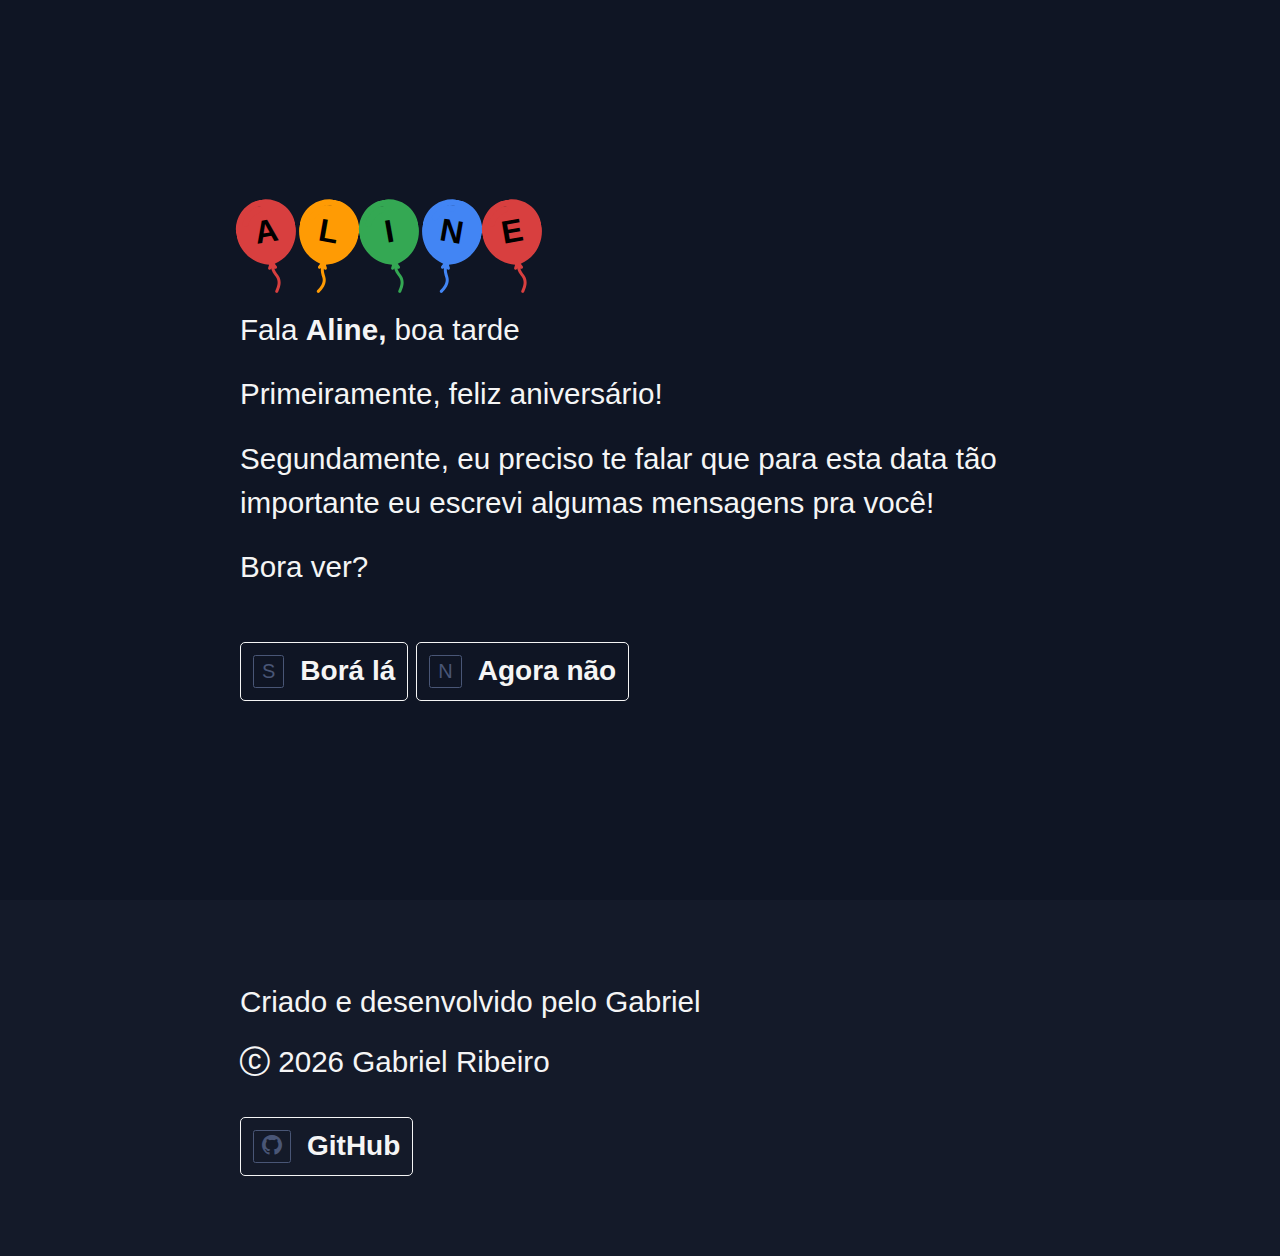
<file: aline/index.html>
<!DOCTYPE html> <html lang='pt-BR'> <head> <meta charset='UTF-8'> <meta http-equiv='X-UA-Compatible' content='IE=edge'> <meta name='viewport' content='width=device-width, initial-scale=1.0'> <meta property='og:title' content='Feliz Aniversário Aline'> <meta property='og:url' content='https://gabriersdev.github.io/birthday-message/aline/'> <meta property='og:description' content='Opa pessoinha, para esta data tão importante eu escrevi algumas mensagens pra você XD XD. Bora vê?'> <meta property='og:image' content='https://gabriersdev.github.io/birthday-message/assets/images/banner-externo.png'> <meta property='og:image:secure_url' content='https://gabriersdev.github.io/birthday-message/assets/images/banner-externo.png'> <meta property='og:image:type' content='image/png'> <meta property='og:image:width' content='400'> <meta property='og:image:height' content='300'> <meta http-equiv='Content-Security-Policy' content="default-src 'self' 'unsafe-inline'; style-src 'self' 'unsafe-inline' https://cdn.jsdelivr.net/ https://fonts.googleapis.com/; img-src *; font-src 'self' https://fonts.gstatic.com https://cdn.jsdelivr.net/; script-src 'self' 'unsafe-inline' https://cdn.jsdelivr.net/ https://code.jquery.com/ https://cdnjs.cloudflare.com/; style-src-elem 'self' 'unsafe-inline' https://cdn.jsdelivr.net/ https://fonts.googleapis.com/"><link rel='stylesheet' href='https://cdn.jsdelivr.net/npm/bootstrap-icons@1.10.3/font/bootstrap-icons.css'> <link rel='shortcut icon' href='../assets/images/favicon.svg' type='image/x-icon'> <title>Mensagem de Aniversário</title> <link rel='stylesheet' href='../assets/css/style.css'> </head> <body> <main class='principal'> </main> <footer class='rodape'> </footer> <noscript> <div class='box-no-script'> <div class='texto-pagina-centralizado-alt'> <h2 class='titulo-texto-pagina-centralizado'>Este site não funciona com o <span class='destaque-pagina-centralizado'>Javascript desabilitado</span></h2><br> <p class='label-texto-pagina-centralizado'>Muitos dos recursos usados funcionam através do Javascript e sem ele a navegabilidade e o próprio funcionamento do site são comprometidos.</p> <p class='label-texto-pagina-centralizado'>Portanto, habilite o Javascript e navegue pelo site</p><br> <button data-recarrega-pagina class='btn-principal-no-script' id='btn-redirecionar-inicio' name='btn-redirecionar-inicio'>Recarregar</button> </div> </div> </noscript><script type='module'> import { retornarIDPessoa, alterarIDPaginaApoio } from '../assets/js/util.js';alterarIDPaginaApoio(retornarIDPessoa('Aline'))</script> <script src='../assets/js/frameworks/moment.js'></script> <script src='../assets/js/frameworks/sweet-alert.js'></script><script type='module' src='../assets/js/app.js'></script></body> </html>
</file>
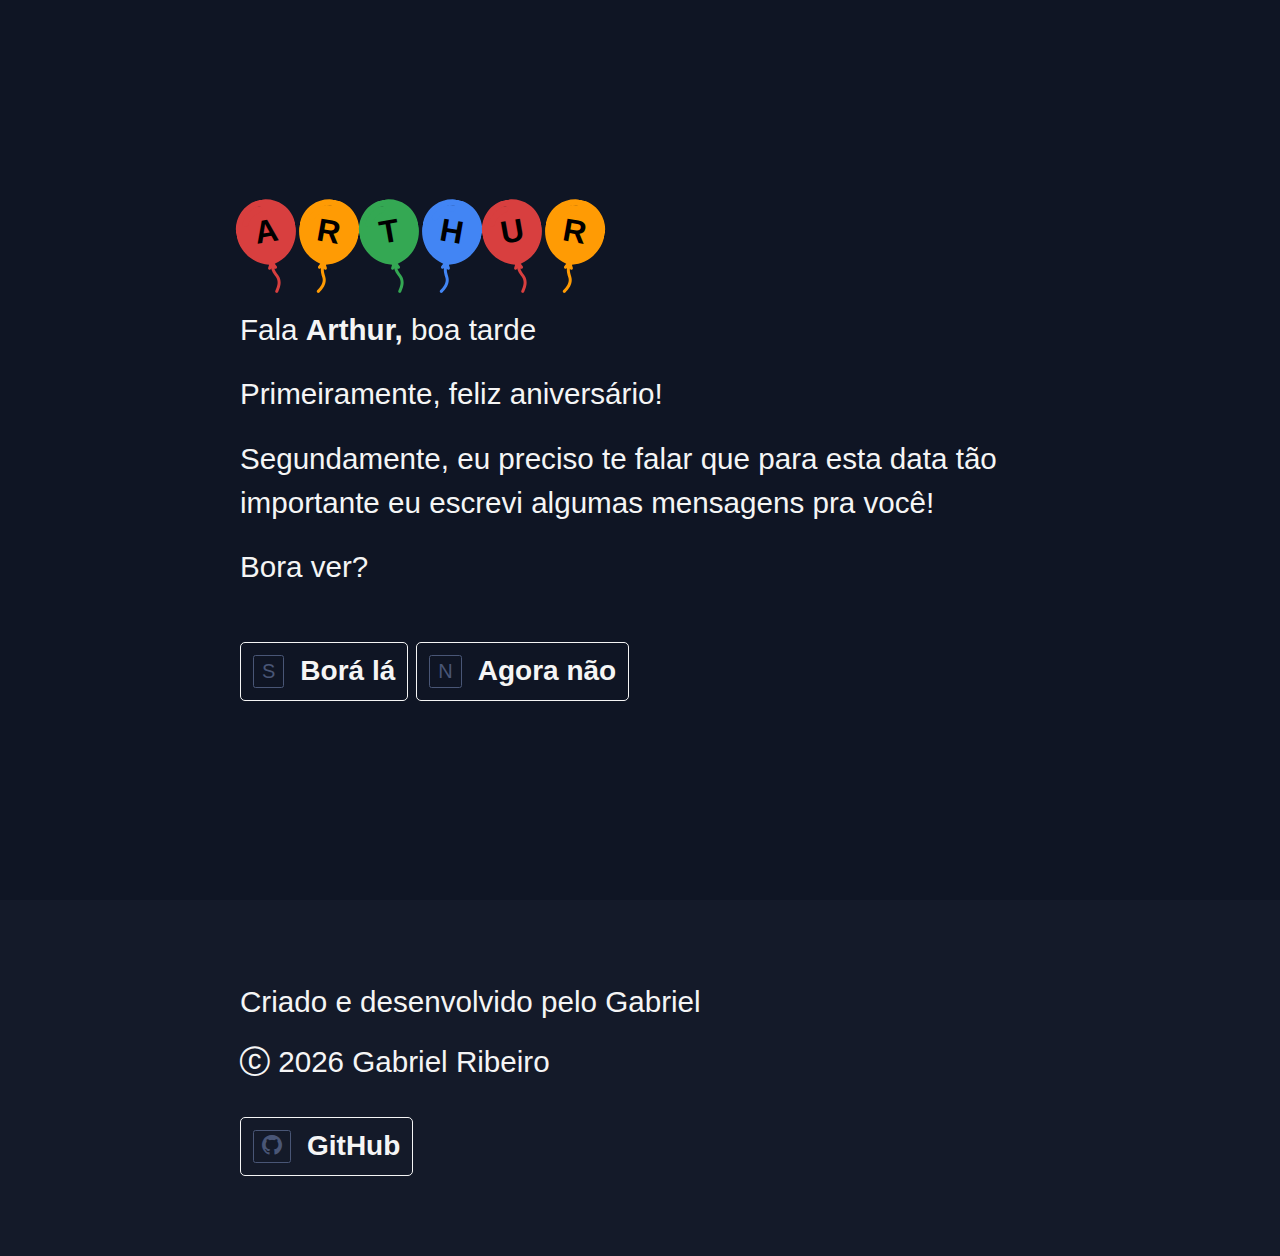
<file: arthur/index.html>
<!DOCTYPE html> <html lang='pt-BR'> <head> <meta charset='UTF-8'> <meta http-equiv='X-UA-Compatible' content='IE=edge'> <meta name='viewport' content='width=device-width, initial-scale=1.0'> <meta property='og:title' content='Feliz Aniversário Arthur'> <meta property='og:url' content='https://gabriersdev.github.io/birthday-message/arthur/'> <meta property='og:description' content='Opa pessoinha, para esta data tão importante eu escrevi algumas mensagens pra você XD XD. Bora vê?'> <meta property='og:image' content='https://gabriersdev.github.io/birthday-message/assets/images/banner-externo.png'> <meta property='og:image:secure_url' content='https://gabriersdev.github.io/birthday-message/assets/images/banner-externo.png'> <meta property='og:image:type' content='image/png'> <meta property='og:image:width' content='400'> <meta property='og:image:height' content='300'> <meta http-equiv='Content-Security-Policy' content="default-src 'self' 'unsafe-inline'; style-src 'self' 'unsafe-inline' https://cdn.jsdelivr.net/ https://fonts.googleapis.com/; img-src *; font-src 'self' https://fonts.gstatic.com https://cdn.jsdelivr.net/; script-src 'self' 'unsafe-inline' https://cdn.jsdelivr.net/ https://code.jquery.com/ https://cdnjs.cloudflare.com/; style-src-elem 'self' 'unsafe-inline' https://cdn.jsdelivr.net/ https://fonts.googleapis.com/"><link rel='stylesheet' href='https://cdn.jsdelivr.net/npm/bootstrap-icons@1.10.3/font/bootstrap-icons.css'> <link rel='shortcut icon' href='../assets/images/favicon.svg' type='image/x-icon'> <title>Mensagem de Aniversário</title> <link rel='stylesheet' href='../assets/css/style.css'> </head> <body> <main class='principal'> </main> <footer class='rodape'> </footer> <noscript> <div class='box-no-script'> <div class='texto-pagina-centralizado-alt'> <h2 class='titulo-texto-pagina-centralizado'>Este site não funciona com o <span class='destaque-pagina-centralizado'>Javascript desabilitado</span></h2><br> <p class='label-texto-pagina-centralizado'>Muitos dos recursos usados funcionam através do Javascript e sem ele a navegabilidade e o próprio funcionamento do site são comprometidos.</p> <p class='label-texto-pagina-centralizado'>Portanto, habilite o Javascript e navegue pelo site</p><br> <button data-recarrega-pagina class='btn-principal-no-script' id='btn-redirecionar-inicio' name='btn-redirecionar-inicio'>Recarregar</button> </div> </div> </noscript><script type='module'> import { retornarIDPessoa, alterarIDPaginaApoio } from '../assets/js/util.js';alterarIDPaginaApoio(retornarIDPessoa('Arthur'))</script> <script src='../assets/js/frameworks/moment.js'></script> <script src='../assets/js/frameworks/sweet-alert.js'></script><script type='module' src='../assets/js/app.js'></script></body> </html>
</file>
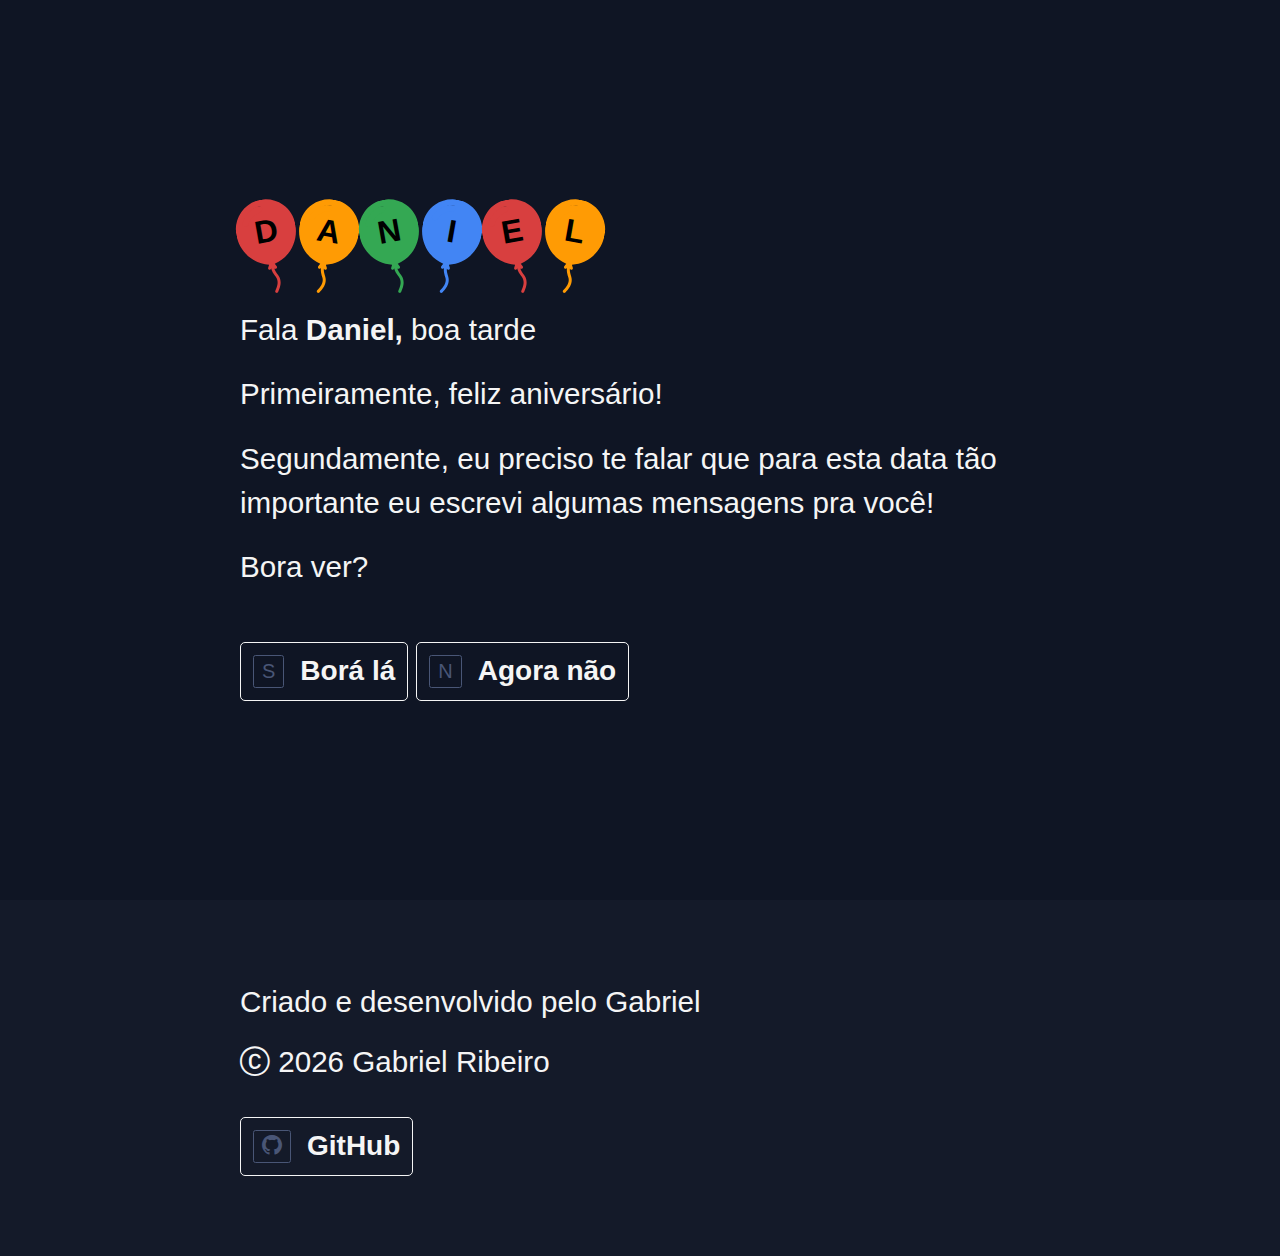
<file: daniel/index.html>
<!DOCTYPE html> <html lang='pt-BR'> <head> <meta charset='UTF-8'> <meta http-equiv='X-UA-Compatible' content='IE=edge'> <meta name='viewport' content='width=device-width, initial-scale=1.0'> <meta property='og:title' content='Feliz Aniversário Daniel'> <meta property='og:url' content='https://gabriersdev.github.io/birthday-message/daniel/'> <meta property='og:description' content='Opa pessoinha, para esta data tão importante eu escrevi algumas mensagens pra você XD XD. Bora vê?'> <meta property='og:image' content='https://gabriersdev.github.io/birthday-message/assets/images/banner-externo.png'> <meta property='og:image:secure_url' content='https://gabriersdev.github.io/birthday-message/assets/images/banner-externo.png'> <meta property='og:image:type' content='image/png'> <meta property='og:image:width' content='400'> <meta property='og:image:height' content='300'> <meta http-equiv='Content-Security-Policy' content="default-src 'self' 'unsafe-inline'; style-src 'self' 'unsafe-inline' https://cdn.jsdelivr.net/ https://fonts.googleapis.com/; img-src *; font-src 'self' https://fonts.gstatic.com https://cdn.jsdelivr.net/; script-src 'self' 'unsafe-inline' https://cdn.jsdelivr.net/ https://code.jquery.com/ https://cdnjs.cloudflare.com/; style-src-elem 'self' 'unsafe-inline' https://cdn.jsdelivr.net/ https://fonts.googleapis.com/"><link rel='stylesheet' href='https://cdn.jsdelivr.net/npm/bootstrap-icons@1.10.3/font/bootstrap-icons.css'> <link rel='shortcut icon' href='../assets/images/favicon.svg' type='image/x-icon'> <title>Mensagem de Aniversário</title> <link rel='stylesheet' href='../assets/css/style.css'> </head> <body> <main class='principal'> </main> <footer class='rodape'> </footer> <noscript> <div class='box-no-script'> <div class='texto-pagina-centralizado-alt'> <h2 class='titulo-texto-pagina-centralizado'>Este site não funciona com o <span class='destaque-pagina-centralizado'>Javascript desabilitado</span></h2><br> <p class='label-texto-pagina-centralizado'>Muitos dos recursos usados funcionam através do Javascript e sem ele a navegabilidade e o próprio funcionamento do site são comprometidos.</p> <p class='label-texto-pagina-centralizado'>Portanto, habilite o Javascript e navegue pelo site</p><br> <button data-recarrega-pagina class='btn-principal-no-script' id='btn-redirecionar-inicio' name='btn-redirecionar-inicio'>Recarregar</button> </div> </div> </noscript><script type='module'> import { retornarIDPessoa, alterarIDPaginaApoio } from '../assets/js/util.js';alterarIDPaginaApoio(retornarIDPessoa('Daniel'))</script> <script src='../assets/js/frameworks/moment.js'></script> <script src='../assets/js/frameworks/sweet-alert.js'></script><script type='module' src='../assets/js/app.js'></script></body> </html>
</file>
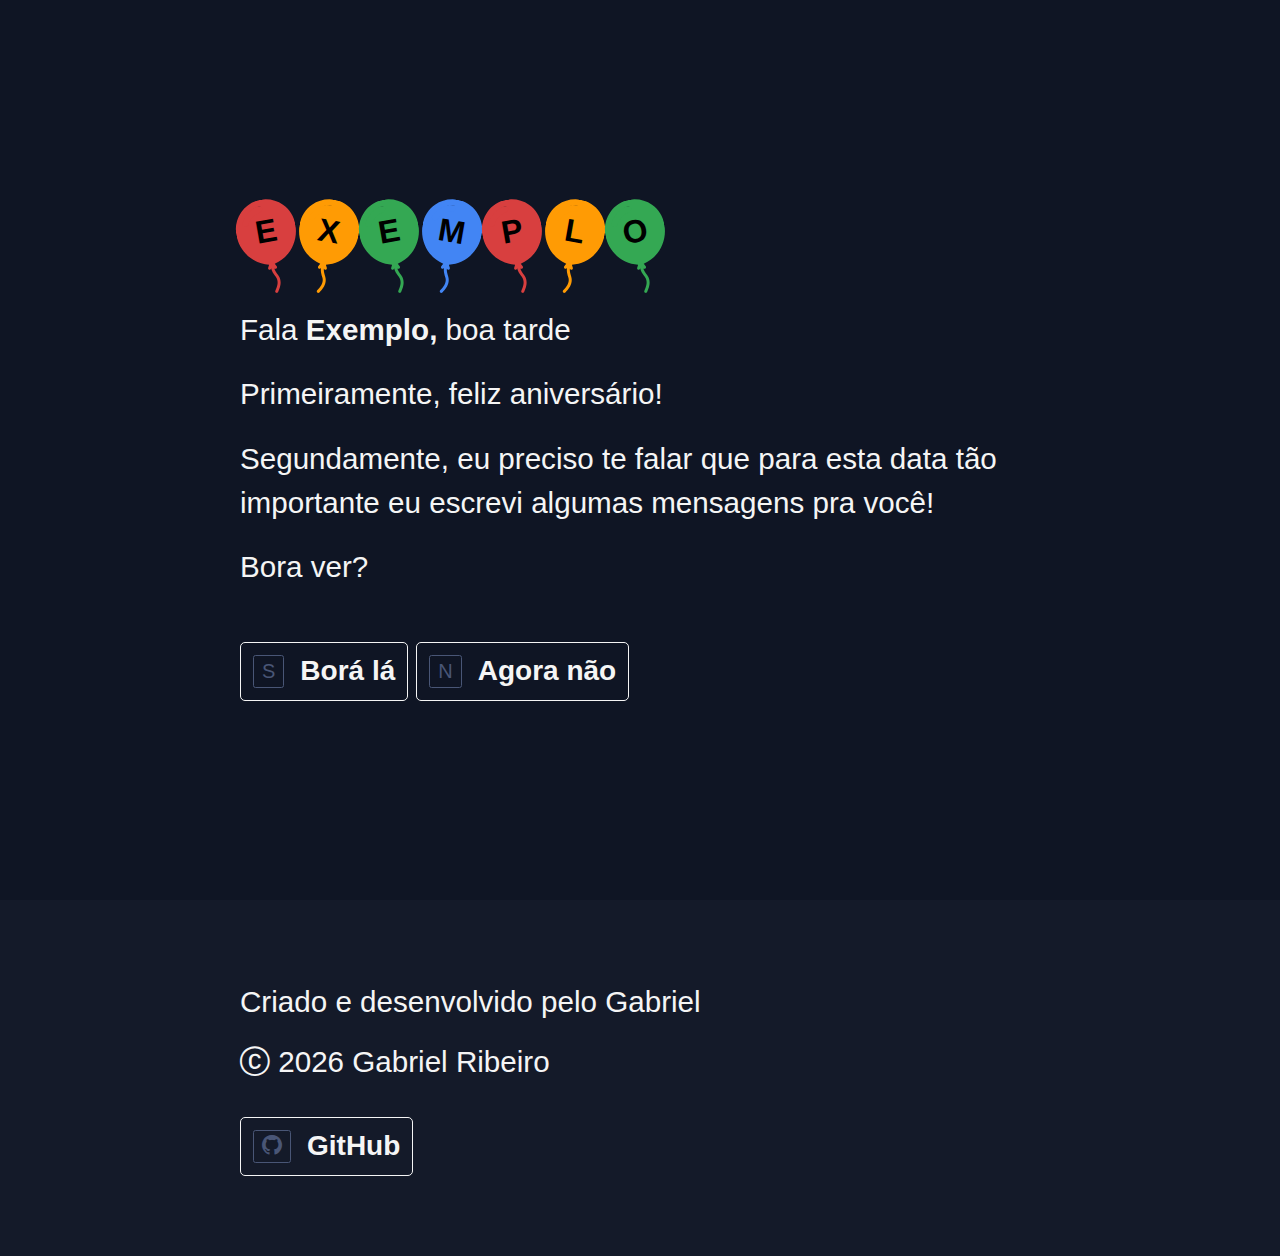
<file: exemplo/index.html>
<!DOCTYPE html>
<html lang="pt-BR">
<head>
  <meta charset="UTF-8">
  <meta http-equiv="X-UA-Compatible" content="IE=edge">
  <meta name="viewport" content="width=device-width, initial-scale=1.0">

  <meta property="og:title" content="Mensagem de Aniversário">
  <meta property="og:url" content="https://gabriersdev.github.io/birthday-message/exemplo/">
  <meta property="og:description" content="Opa pessoinha, para esta data tão importante eu escrevi algumas mensagens pra você XD XD. Bora vê?">
  <meta property="og:image" content="https://gabriersdev.github.io/birthday-message/assets/images/banner-externo.png">
  <meta property="og:image:secure_url" content="https://gabriersdev.github.io/birthday-message/assets/images/banner-externo.png"> 
  <meta property="og:image:type" content="image/png"> 
  <meta property="og:image:width" content="800"> 
  <meta property="og:image:height" content="600">

  <meta http-equiv="Content-Security-Policy" 
    content="default-src 'self' 'unsafe-inline'; 
    style-src 'self' 'unsafe-inline' https://fonts.gstatic.com https://cdn.jsdelivr.net/ https://fonts.googleapis.com/; 
    img-src *; font-src 'self' https://fonts.gstatic.com https://cdn.jsdelivr.net/; 
    script-src 'self' 'unsafe-inline' https://cdn.jsdelivr.net/ https://code.jquery.com/ https://cdnjs.cloudflare.com/; 
    style-src-elem 'self' 'unsafe-inline' https://cdn.jsdelivr.net/ https://fonts.googleapis.com/">  

  <link rel="stylesheet" href="https://cdn.jsdelivr.net/npm/bootstrap-icons@1.10.3/font/bootstrap-icons.css">
  <link rel="shortcut icon" href="../assets/images/favicon.svg" type="image/x-icon">

  <title>Mensagem de Aniversário</title>
  <link rel="stylesheet" href="../assets/css/style.css">
</head>
<body>

  <main class="principal">
  </main>

  <footer class="rodape">
  </footer>

  <noscript>
    <div class="box-no-script">         
      <div class="texto-pagina-centralizado-alt">
        <h2 class="titulo-texto-pagina-centralizado">Este site não funciona com o 
          <span class="destaque-pagina-centralizado">Javascript desabilitado</span></h2><br>
          
        <p class="label-texto-pagina-centralizado">Muitos dos recursos usados funcionam através do Javascript e sem ele a navegabilidade e o próprio funcionamento do site são comprometidos.</p>
          
        <p class="label-texto-pagina-centralizado">Portanto, habilite o Javascript e navegue pelo site</p><br>
        <button data-recarrega-pagina class="btn-principal-no-script" id="btn-redirecionar-inicio" name="btn-redirecionar-inicio">Recarregar</button>
      </div>
    </div>
  </noscript>

  <script type="module">
    import { retornarIDPessoa, alterarIDPaginaApoio } from '../assets/js/util.js';
    alterarIDPaginaApoio(retornarIDPessoa('Exemplo'));
  </script>

  <script src="../assets/js/frameworks/moment.js"></script>
  <script src="../assets/js/frameworks/sweet-alert.js"></script>
  <script type="module"  src="../assets/js/app.js"></script>
</body>
</html>
</file>
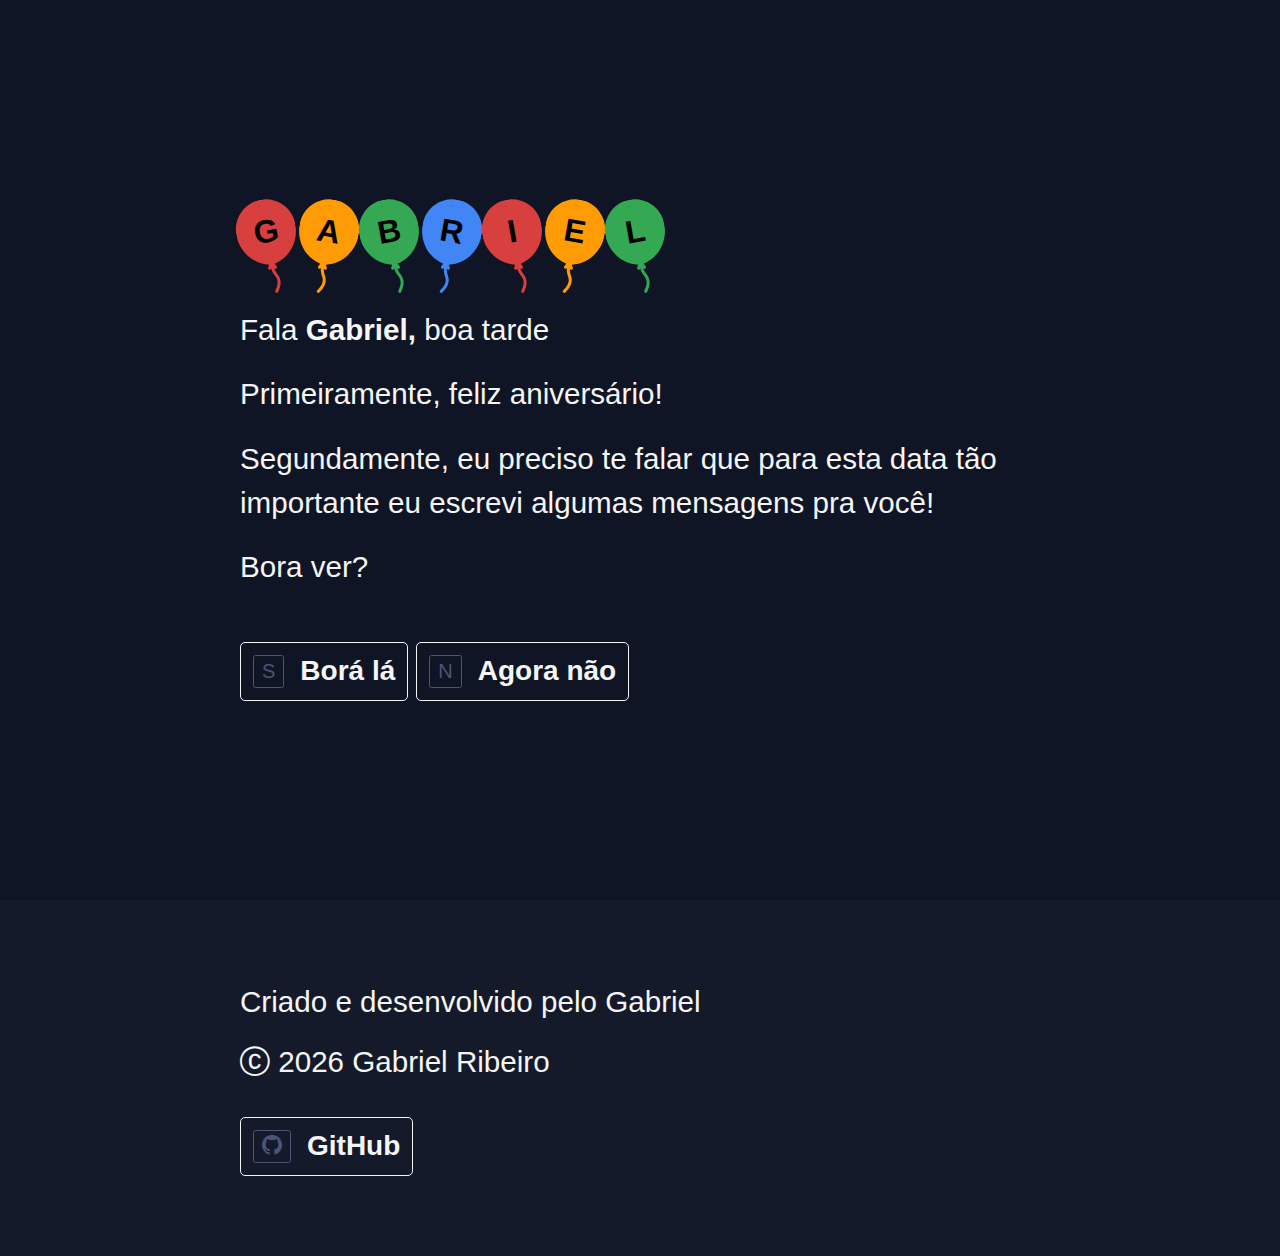
<file: gabriel/index.html>
<!DOCTYPE html> <html lang='pt-BR'> <head> <meta charset='UTF-8'> <meta http-equiv='X-UA-Compatible' content='IE=edge'> <meta name='viewport' content='width=device-width, initial-scale=1.0'> <meta property='og:title' content='Feliz Aniversário Gabriel'> <meta property='og:url' content='https://gabriersdev.github.io/birthday-message/gabriel/'> <meta property='og:description' content='Opa pessoinha, para esta data tão importante eu escrevi algumas mensagens pra você XD XD. Bora vê?'> <meta property='og:image' content='https://gabriersdev.github.io/birthday-message/assets/images/banner-externo.png'> <meta property='og:image:secure_url' content='https://gabriersdev.github.io/birthday-message/assets/images/banner-externo.png'> <meta property='og:image:type' content='image/png'> <meta property='og:image:width' content='400'> <meta property='og:image:height' content='300'> <meta http-equiv='Content-Security-Policy' content="default-src 'self' 'unsafe-inline'; style-src 'self' 'unsafe-inline' https://cdn.jsdelivr.net/ https://fonts.googleapis.com/; img-src *; font-src 'self' https://fonts.gstatic.com https://cdn.jsdelivr.net/; script-src 'self' 'unsafe-inline' https://cdn.jsdelivr.net/ https://code.jquery.com/ https://cdnjs.cloudflare.com/; style-src-elem 'self' 'unsafe-inline' https://cdn.jsdelivr.net/ https://fonts.googleapis.com/"><link rel='stylesheet' href='https://cdn.jsdelivr.net/npm/bootstrap-icons@1.10.3/font/bootstrap-icons.css'> <link rel='shortcut icon' href='../assets/images/favicon.svg' type='image/x-icon'> <title>Mensagem de Aniversário</title> <link rel='stylesheet' href='../assets/css/style.css'> </head> <body> <main class='principal'> </main> <footer class='rodape'> </footer> <noscript> <div class='box-no-script'> <div class='texto-pagina-centralizado-alt'> <h2 class='titulo-texto-pagina-centralizado'>Este site não funciona com o <span class='destaque-pagina-centralizado'>Javascript desabilitado</span></h2><br> <p class='label-texto-pagina-centralizado'>Muitos dos recursos usados funcionam através do Javascript e sem ele a navegabilidade e o próprio funcionamento do site são comprometidos.</p> <p class='label-texto-pagina-centralizado'>Portanto, habilite o Javascript e navegue pelo site</p><br> <button data-recarrega-pagina class='btn-principal-no-script' id='btn-redirecionar-inicio' name='btn-redirecionar-inicio'>Recarregar</button> </div> </div> </noscript><script type='module'> import { retornarIDPessoa, alterarIDPaginaApoio } from '../assets/js/util.js';alterarIDPaginaApoio(retornarIDPessoa('Gabriel'))</script> <script src='../assets/js/frameworks/moment.js'></script> <script src='../assets/js/frameworks/sweet-alert.js'></script><script type='module' src='../assets/js/app.js'></script></body> </html>
</file>
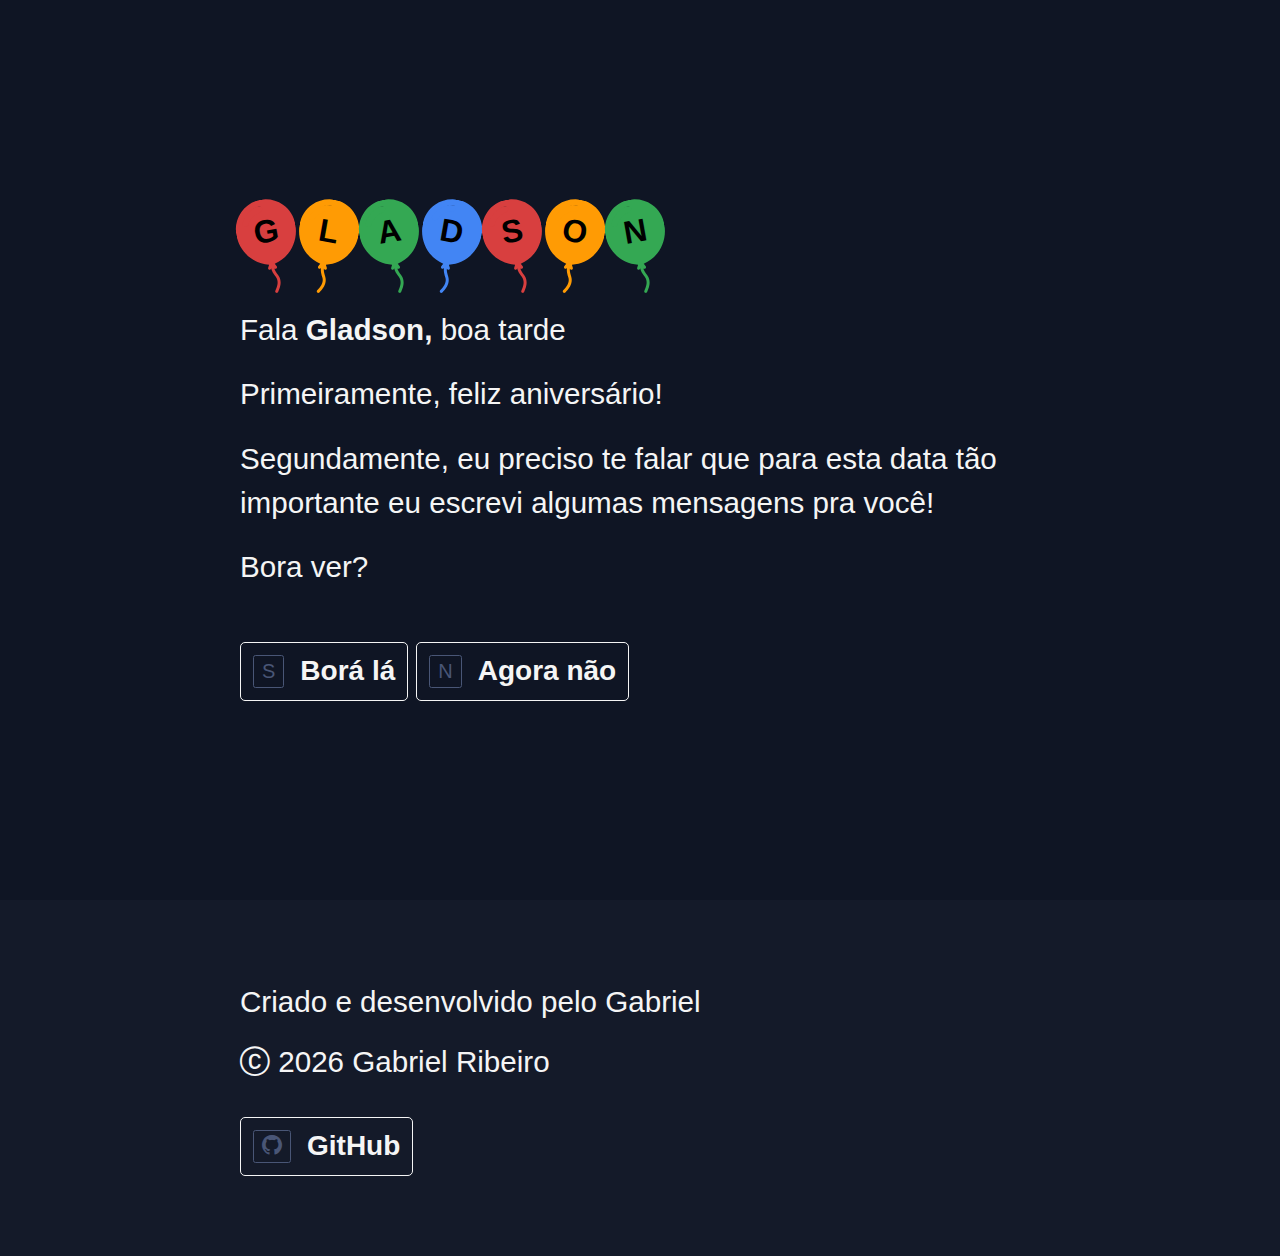
<file: gladson/index.html>
<!DOCTYPE html> <html lang='pt-BR'> <head> <meta charset='UTF-8'> <meta http-equiv='X-UA-Compatible' content='IE=edge'> <meta name='viewport' content='width=device-width, initial-scale=1.0'> <meta property='og:title' content='Feliz Aniversário Gladson'> <meta property='og:url' content='https://gabriersdev.github.io/birthday-message/gladson/'> <meta property='og:description' content='Opa pessoinha, para esta data tão importante eu escrevi algumas mensagens pra você XD XD. Bora vê?'> <meta property='og:image' content='https://gabriersdev.github.io/birthday-message/assets/images/banner-externo.png'> <meta property='og:image:secure_url' content='https://gabriersdev.github.io/birthday-message/assets/images/banner-externo.png'> <meta property='og:image:type' content='image/png'> <meta property='og:image:width' content='400'> <meta property='og:image:height' content='300'> <meta http-equiv='Content-Security-Policy' content="default-src 'self' 'unsafe-inline'; style-src 'self' 'unsafe-inline' https://cdn.jsdelivr.net/ https://fonts.googleapis.com/; img-src *; font-src 'self' https://fonts.gstatic.com https://cdn.jsdelivr.net/; script-src 'self' 'unsafe-inline' https://cdn.jsdelivr.net/ https://code.jquery.com/ https://cdnjs.cloudflare.com/; style-src-elem 'self' 'unsafe-inline' https://cdn.jsdelivr.net/ https://fonts.googleapis.com/"><link rel='stylesheet' href='https://cdn.jsdelivr.net/npm/bootstrap-icons@1.10.3/font/bootstrap-icons.css'> <link rel='shortcut icon' href='../assets/images/favicon.svg' type='image/x-icon'> <title>Mensagem de Aniversário</title> <link rel='stylesheet' href='../assets/css/style.css'> </head> <body> <main class='principal'> </main> <footer class='rodape'> </footer> <noscript> <div class='box-no-script'> <div class='texto-pagina-centralizado-alt'> <h2 class='titulo-texto-pagina-centralizado'>Este site não funciona com o <span class='destaque-pagina-centralizado'>Javascript desabilitado</span></h2><br> <p class='label-texto-pagina-centralizado'>Muitos dos recursos usados funcionam através do Javascript e sem ele a navegabilidade e o próprio funcionamento do site são comprometidos.</p> <p class='label-texto-pagina-centralizado'>Portanto, habilite o Javascript e navegue pelo site</p><br> <button data-recarrega-pagina class='btn-principal-no-script' id='btn-redirecionar-inicio' name='btn-redirecionar-inicio'>Recarregar</button> </div> </div> </noscript><script type='module'> import { retornarIDPessoa, alterarIDPaginaApoio } from '../assets/js/util.js';alterarIDPaginaApoio(retornarIDPessoa('Gladson'))</script> <script src='../assets/js/frameworks/moment.js'></script> <script src='../assets/js/frameworks/sweet-alert.js'></script><script type='module' src='../assets/js/app.js'></script></body> </html>
</file>
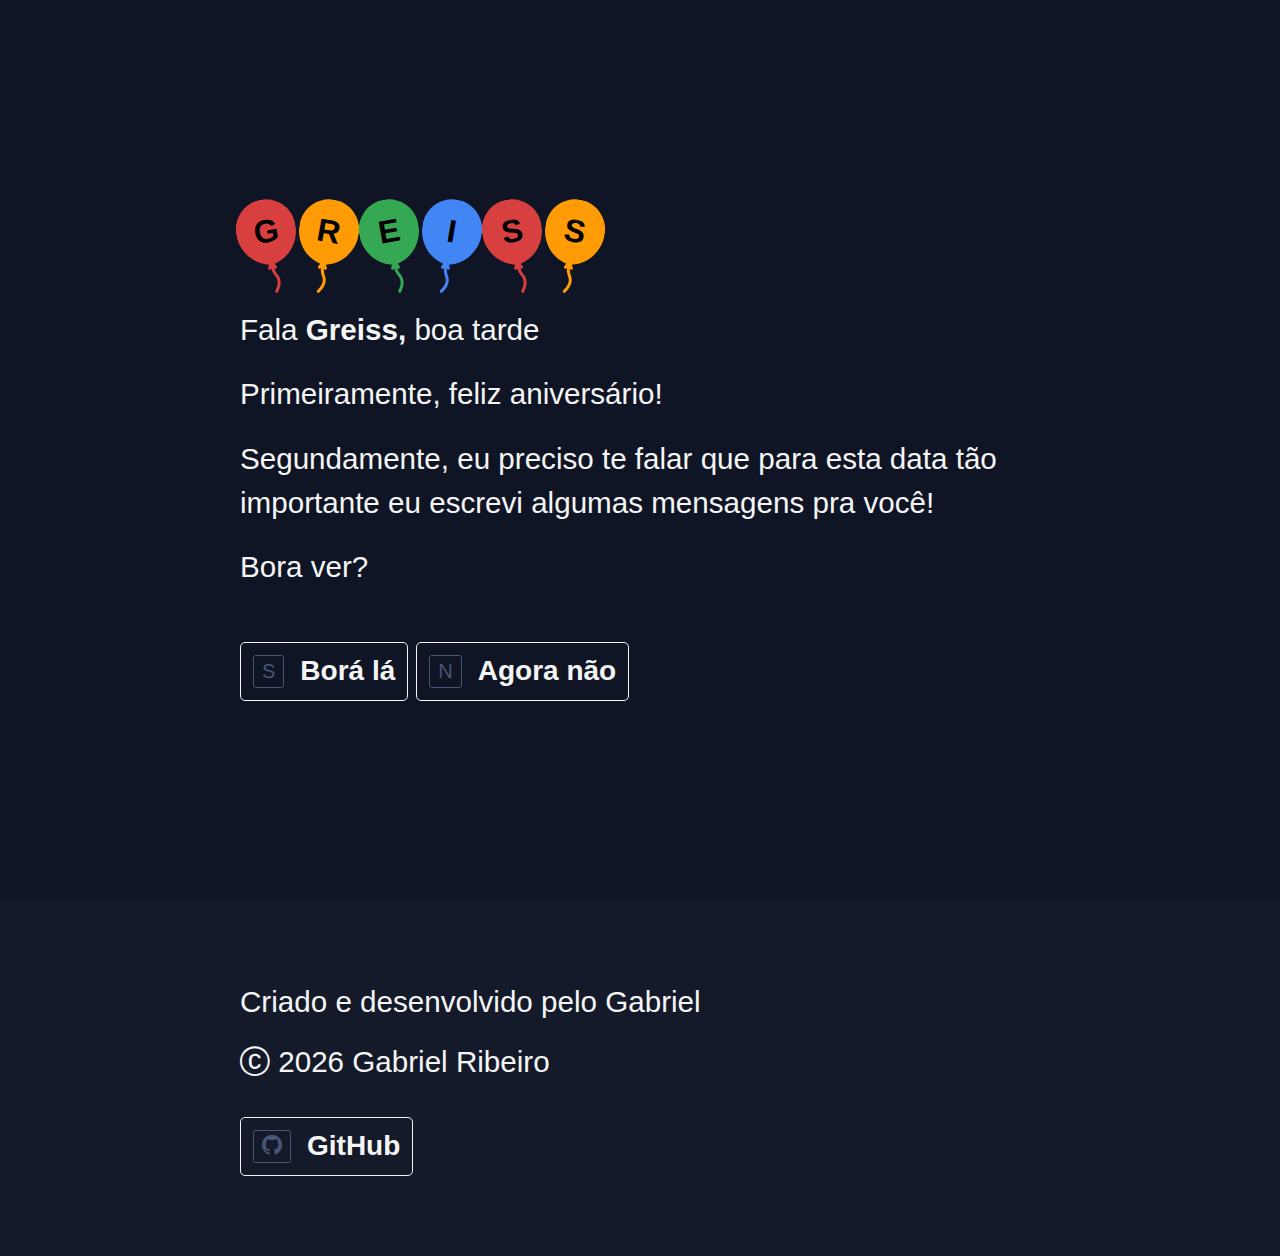
<file: greiss/index.html>
<!DOCTYPE html> <html lang='pt-BR'> <head> <meta charset='UTF-8'> <meta http-equiv='X-UA-Compatible' content='IE=edge'> <meta name='viewport' content='width=device-width, initial-scale=1.0'> <meta property='og:title' content='Feliz Aniversário Greiss'> <meta property='og:url' content='https://gabriersdev.github.io/birthday-message/greiss/'> <meta property='og:description' content='Opa pessoinha, para esta data tão importante eu escrevi algumas mensagens pra você XD XD. Bora vê?'> <meta property='og:image' content='https://gabriersdev.github.io/birthday-message/assets/images/banner-externo.png'> <meta property='og:image:secure_url' content='https://gabriersdev.github.io/birthday-message/assets/images/banner-externo.png'> <meta property='og:image:type' content='image/png'> <meta property='og:image:width' content='400'> <meta property='og:image:height' content='300'> <meta http-equiv='Content-Security-Policy' content="default-src 'self' 'unsafe-inline'; style-src 'self' 'unsafe-inline' https://cdn.jsdelivr.net/ https://fonts.googleapis.com/; img-src *; font-src 'self' https://fonts.gstatic.com https://cdn.jsdelivr.net/; script-src 'self' 'unsafe-inline' https://cdn.jsdelivr.net/ https://code.jquery.com/ https://cdnjs.cloudflare.com/; style-src-elem 'self' 'unsafe-inline' https://cdn.jsdelivr.net/ https://fonts.googleapis.com/"><link rel='stylesheet' href='https://cdn.jsdelivr.net/npm/bootstrap-icons@1.10.3/font/bootstrap-icons.css'> <link rel='shortcut icon' href='../assets/images/favicon.svg' type='image/x-icon'> <title>Mensagem de Aniversário</title> <link rel='stylesheet' href='../assets/css/style.css'> </head> <body> <main class='principal'> </main> <footer class='rodape'> </footer> <noscript> <div class='box-no-script'> <div class='texto-pagina-centralizado-alt'> <h2 class='titulo-texto-pagina-centralizado'>Este site não funciona com o <span class='destaque-pagina-centralizado'>Javascript desabilitado</span></h2><br> <p class='label-texto-pagina-centralizado'>Muitos dos recursos usados funcionam através do Javascript e sem ele a navegabilidade e o próprio funcionamento do site são comprometidos.</p> <p class='label-texto-pagina-centralizado'>Portanto, habilite o Javascript e navegue pelo site</p><br> <button data-recarrega-pagina class='btn-principal-no-script' id='btn-redirecionar-inicio' name='btn-redirecionar-inicio'>Recarregar</button> </div> </div> </noscript><script type='module'> import { retornarIDPessoa, alterarIDPaginaApoio } from '../assets/js/util.js';alterarIDPaginaApoio(retornarIDPessoa('Greiss'))</script> <script src='../assets/js/frameworks/moment.js'></script> <script src='../assets/js/frameworks/sweet-alert.js'></script><script type='module' src='../assets/js/app.js'></script></body> </html>
</file>
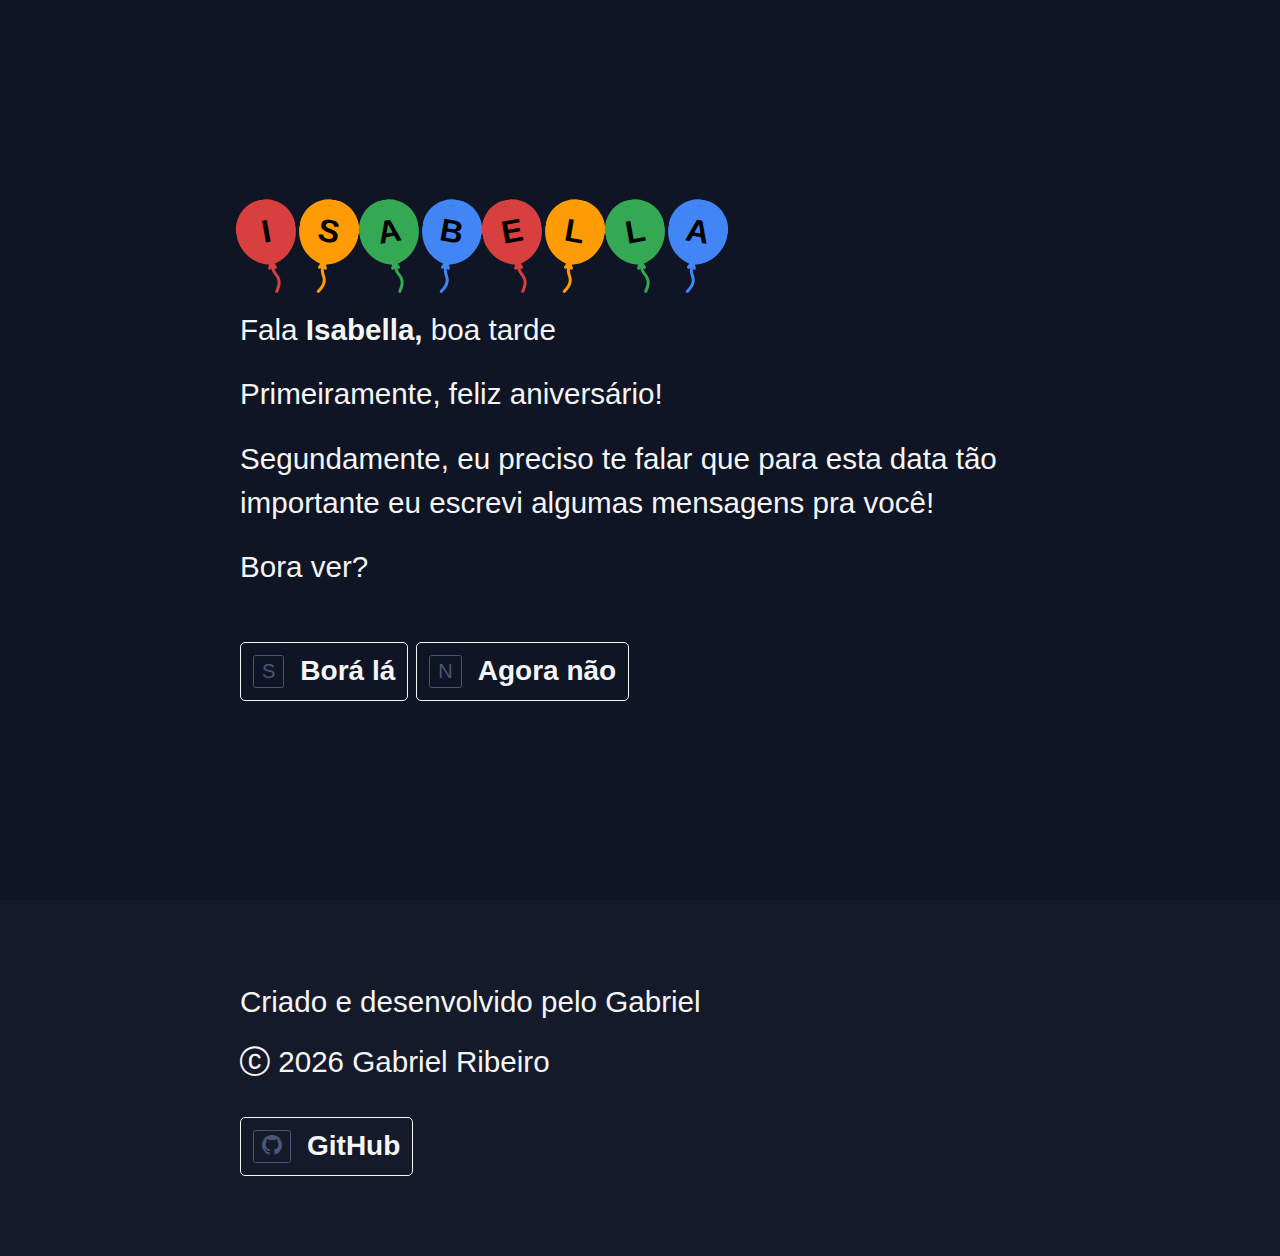
<file: isabella/index.html>
<!DOCTYPE html> <html lang='pt-BR'> <head> <meta charset='UTF-8'> <meta http-equiv='X-UA-Compatible' content='IE=edge'> <meta name='viewport' content='width=device-width, initial-scale=1.0'> <meta property='og:title' content='Feliz Aniversário Isabella'> <meta property='og:url' content='https://gabriersdev.github.io/birthday-message/isabella/'> <meta property='og:description' content='Opa pessoinha, para esta data tão importante eu escrevi algumas mensagens pra você XD XD. Bora vê?'> <meta property='og:image' content='https://gabriersdev.github.io/birthday-message/assets/images/banner-externo.png'> <meta property='og:image:secure_url' content='https://gabriersdev.github.io/birthday-message/assets/images/banner-externo.png'> <meta property='og:image:type' content='image/png'> <meta property='og:image:width' content='400'> <meta property='og:image:height' content='300'> <meta http-equiv='Content-Security-Policy' content="default-src 'self' 'unsafe-inline'; style-src 'self' 'unsafe-inline' https://cdn.jsdelivr.net/ https://fonts.googleapis.com/; img-src *; font-src 'self' https://fonts.gstatic.com https://cdn.jsdelivr.net/; script-src 'self' 'unsafe-inline' https://cdn.jsdelivr.net/ https://code.jquery.com/ https://cdnjs.cloudflare.com/; style-src-elem 'self' 'unsafe-inline' https://cdn.jsdelivr.net/ https://fonts.googleapis.com/"><link rel='stylesheet' href='https://cdn.jsdelivr.net/npm/bootstrap-icons@1.10.3/font/bootstrap-icons.css'> <link rel='shortcut icon' href='../assets/images/favicon.svg' type='image/x-icon'> <title>Mensagem de Aniversário</title> <link rel='stylesheet' href='../assets/css/style.css'> </head> <body> <main class='principal'> </main> <footer class='rodape'> </footer> <noscript> <div class='box-no-script'> <div class='texto-pagina-centralizado-alt'> <h2 class='titulo-texto-pagina-centralizado'>Este site não funciona com o <span class='destaque-pagina-centralizado'>Javascript desabilitado</span></h2><br> <p class='label-texto-pagina-centralizado'>Muitos dos recursos usados funcionam através do Javascript e sem ele a navegabilidade e o próprio funcionamento do site são comprometidos.</p> <p class='label-texto-pagina-centralizado'>Portanto, habilite o Javascript e navegue pelo site</p><br> <button data-recarrega-pagina class='btn-principal-no-script' id='btn-redirecionar-inicio' name='btn-redirecionar-inicio'>Recarregar</button> </div> </div> </noscript><script type='module'> import { retornarIDPessoa, alterarIDPaginaApoio } from '../assets/js/util.js';alterarIDPaginaApoio(retornarIDPessoa('Isabella'))</script> <script src='../assets/js/frameworks/moment.js'></script> <script src='../assets/js/frameworks/sweet-alert.js'></script><script type='module' src='../assets/js/app.js'></script></body> </html>
</file>
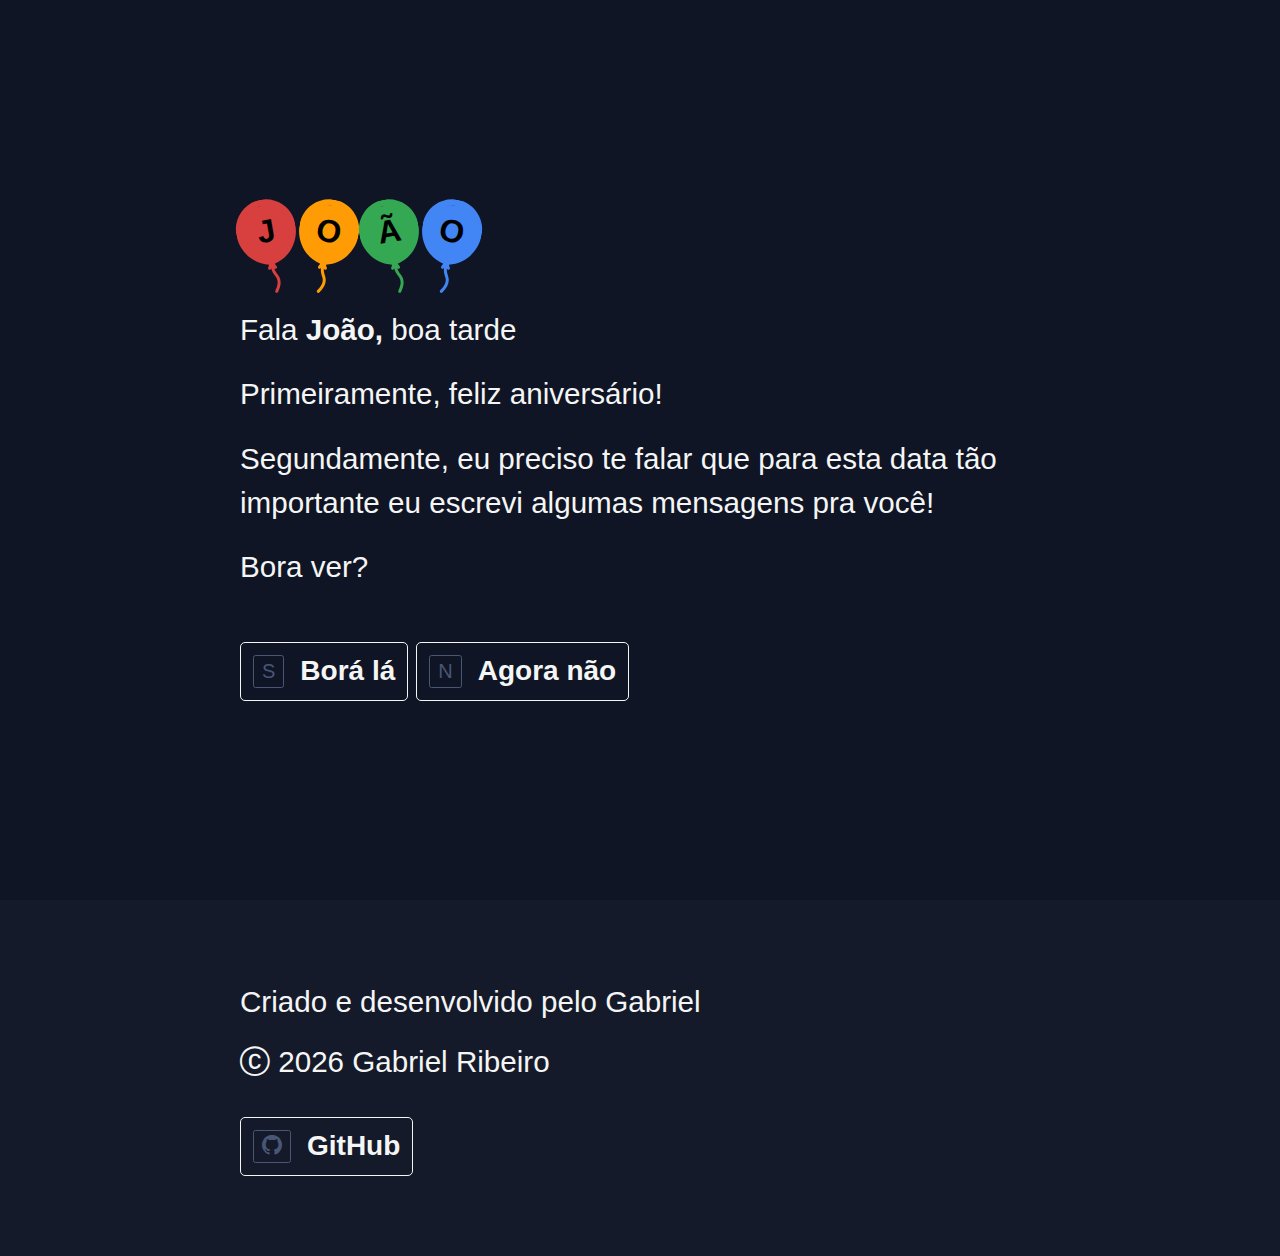
<file: joão/index.html>
<!DOCTYPE html> <html lang='pt-BR'> <head> <meta charset='UTF-8'> <meta http-equiv='X-UA-Compatible' content='IE=edge'> <meta name='viewport' content='width=device-width, initial-scale=1.0'> <meta property='og:title' content='Feliz Aniversário João'> <meta property='og:url' content='https://gabriersdev.github.io/birthday-message/joão/'> <meta property='og:description' content='Opa pessoinha, para esta data tão importante eu escrevi algumas mensagens pra você XD XD. Bora vê?'> <meta property='og:image' content='https://gabriersdev.github.io/birthday-message/assets/images/banner-externo.png'> <meta property='og:image:secure_url' content='https://gabriersdev.github.io/birthday-message/assets/images/banner-externo.png'> <meta property='og:image:type' content='image/png'> <meta property="og:image:width" content="800"> <meta property="og:image:height" content="600"> <meta http-equiv='Content-Security-Policy' content="default-src 'self' 'unsafe-inline'; style-src 'self' 'unsafe-inline' https://cdn.jsdelivr.net/ https://fonts.googleapis.com/; img-src *; font-src 'self' https://fonts.gstatic.com https://cdn.jsdelivr.net/; script-src 'self' 'unsafe-inline' https://cdn.jsdelivr.net/ https://code.jquery.com/ https://cdnjs.cloudflare.com/; style-src-elem 'self' 'unsafe-inline' https://cdn.jsdelivr.net/ https://fonts.googleapis.com/"><link rel='stylesheet' href='https://cdn.jsdelivr.net/npm/bootstrap-icons@1.10.3/font/bootstrap-icons.css'> <link rel='shortcut icon' href='../assets/images/favicon.svg' type='image/x-icon'> <title>Mensagem de Aniversário</title> <link rel='stylesheet' href='../assets/css/style.css'> </head> <body> <main class='principal'> </main> <footer class='rodape'> </footer> <noscript> <div class='box-no-script'> <div class='texto-pagina-centralizado-alt'> <h2 class='titulo-texto-pagina-centralizado'>Este site não funciona com o <span class='destaque-pagina-centralizado'>Javascript desabilitado</span></h2><br> <p class='label-texto-pagina-centralizado'>Muitos dos recursos usados funcionam através do Javascript e sem ele a navegabilidade e o próprio funcionamento do site são comprometidos.</p> <p class='label-texto-pagina-centralizado'>Portanto, habilite o Javascript e navegue pelo site</p><br> <button data-recarrega-pagina class='btn-principal-no-script' id='btn-redirecionar-inicio' name='btn-redirecionar-inicio'>Recarregar</button> </div> </div> </noscript><script type='module'> import { retornarIDPessoa, alterarIDPaginaApoio } from '../assets/js/util.js';alterarIDPaginaApoio(retornarIDPessoa('João'))</script> <script src='../assets/js/frameworks/moment.js'></script> <script src='../assets/js/frameworks/sweet-alert.js'></script><script type='module' src='../assets/js/app.js'></script></body> </html>
</file>
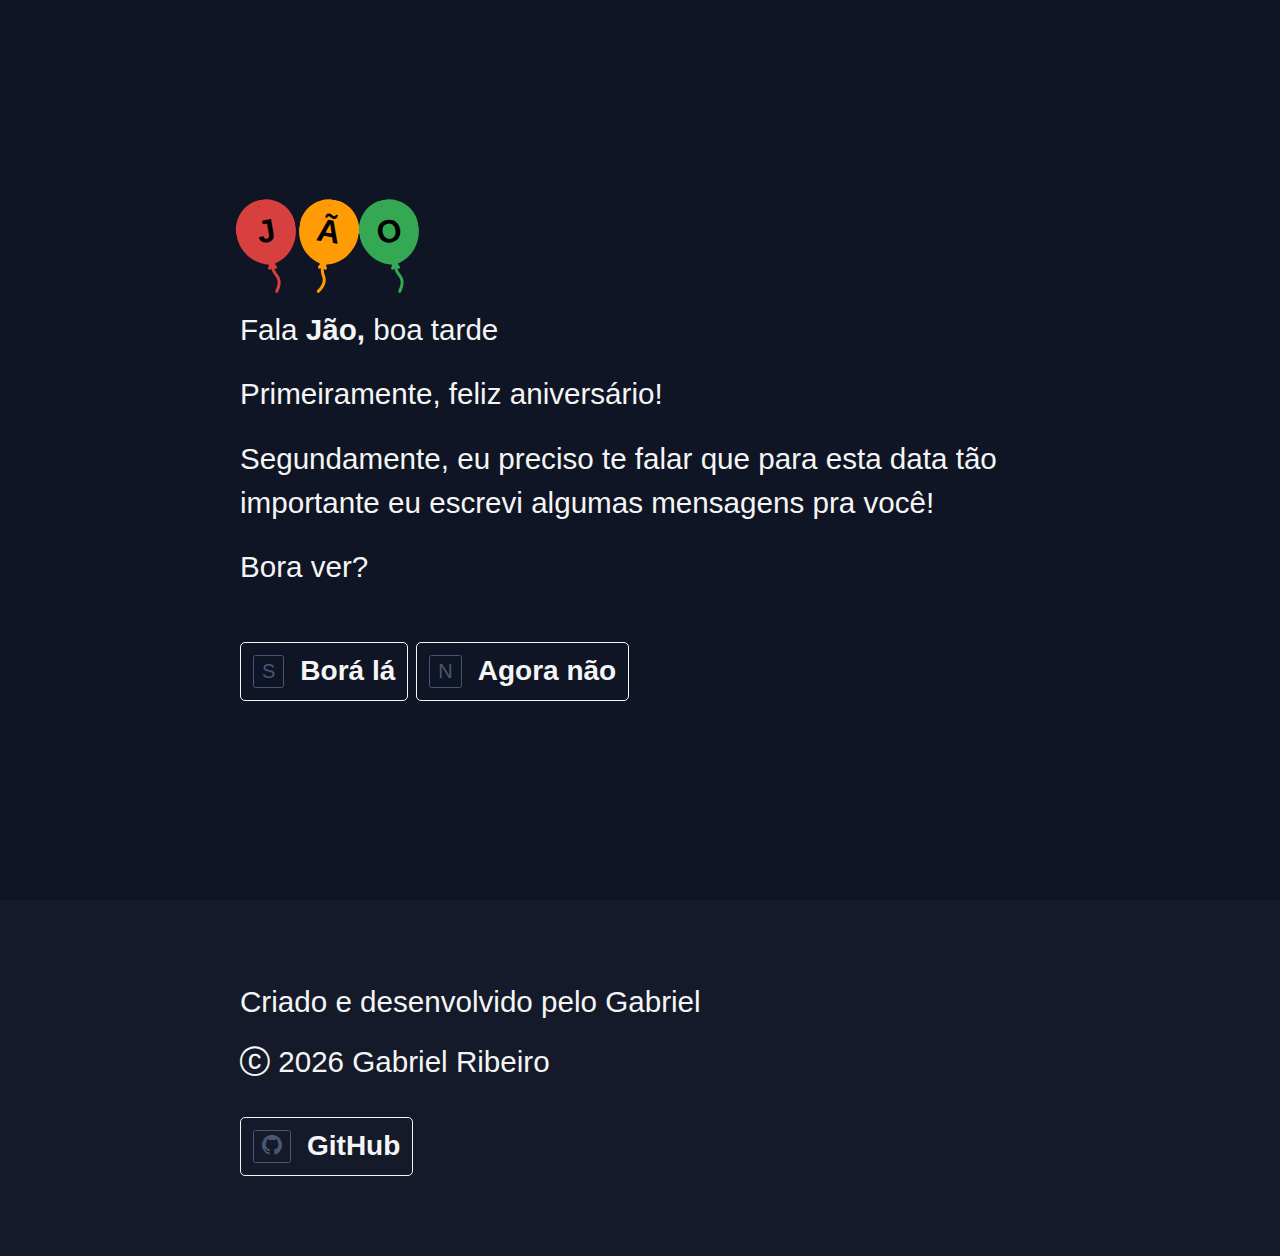
<file: jão/index.html>
<!DOCTYPE html> <html lang='pt-BR'> <head> <meta charset='UTF-8'> <meta http-equiv='X-UA-Compatible' content='IE=edge'> <meta name='viewport' content='width=device-width, initial-scale=1.0'> <meta property='og:title' content='Feliz Aniversário Jão'> <meta property='og:url' content='https://gabriersdev.github.io/birthday-message/jão/'> <meta property='og:description' content='Opa pessoinha, para esta data tão importante eu escrevi algumas mensagens pra você XD XD. Bora vê?'> <meta property='og:image' content='https://gabriersdev.github.io/birthday-message/assets/images/banner-externo.png'> <meta property='og:image:secure_url' content='https://gabriersdev.github.io/birthday-message/assets/images/banner-externo.png'> <meta property='og:image:type' content='image/png'> <meta property='og:image:width' content='400'> <meta property='og:image:height' content='300'> <meta http-equiv='Content-Security-Policy' content="default-src 'self' 'unsafe-inline'; style-src 'self' 'unsafe-inline' https://cdn.jsdelivr.net/ https://fonts.googleapis.com/; img-src *; font-src 'self' https://fonts.gstatic.com https://cdn.jsdelivr.net/; script-src 'self' 'unsafe-inline' https://cdn.jsdelivr.net/ https://code.jquery.com/ https://cdnjs.cloudflare.com/; style-src-elem 'self' 'unsafe-inline' https://cdn.jsdelivr.net/ https://fonts.googleapis.com/"><link rel='stylesheet' href='https://cdn.jsdelivr.net/npm/bootstrap-icons@1.10.3/font/bootstrap-icons.css'> <link rel='shortcut icon' href='../assets/images/favicon.svg' type='image/x-icon'> <title>Mensagem de Aniversário</title> <link rel='stylesheet' href='../assets/css/style.css'> </head> <body> <main class='principal'> </main> <footer class='rodape'> </footer> <noscript> <div class='box-no-script'> <div class='texto-pagina-centralizado-alt'> <h2 class='titulo-texto-pagina-centralizado'>Este site não funciona com o <span class='destaque-pagina-centralizado'>Javascript desabilitado</span></h2><br> <p class='label-texto-pagina-centralizado'>Muitos dos recursos usados funcionam através do Javascript e sem ele a navegabilidade e o próprio funcionamento do site são comprometidos.</p> <p class='label-texto-pagina-centralizado'>Portanto, habilite o Javascript e navegue pelo site</p><br> <button data-recarrega-pagina class='btn-principal-no-script' id='btn-redirecionar-inicio' name='btn-redirecionar-inicio'>Recarregar</button> </div> </div> </noscript><script type='module'> import { retornarIDPessoa, alterarIDPaginaApoio } from '../assets/js/util.js';alterarIDPaginaApoio(retornarIDPessoa('Jão'))</script> <script src='../assets/js/frameworks/moment.js'></script> <script src='../assets/js/frameworks/sweet-alert.js'></script><script type='module' src='../assets/js/app.js'></script></body> </html>
</file>
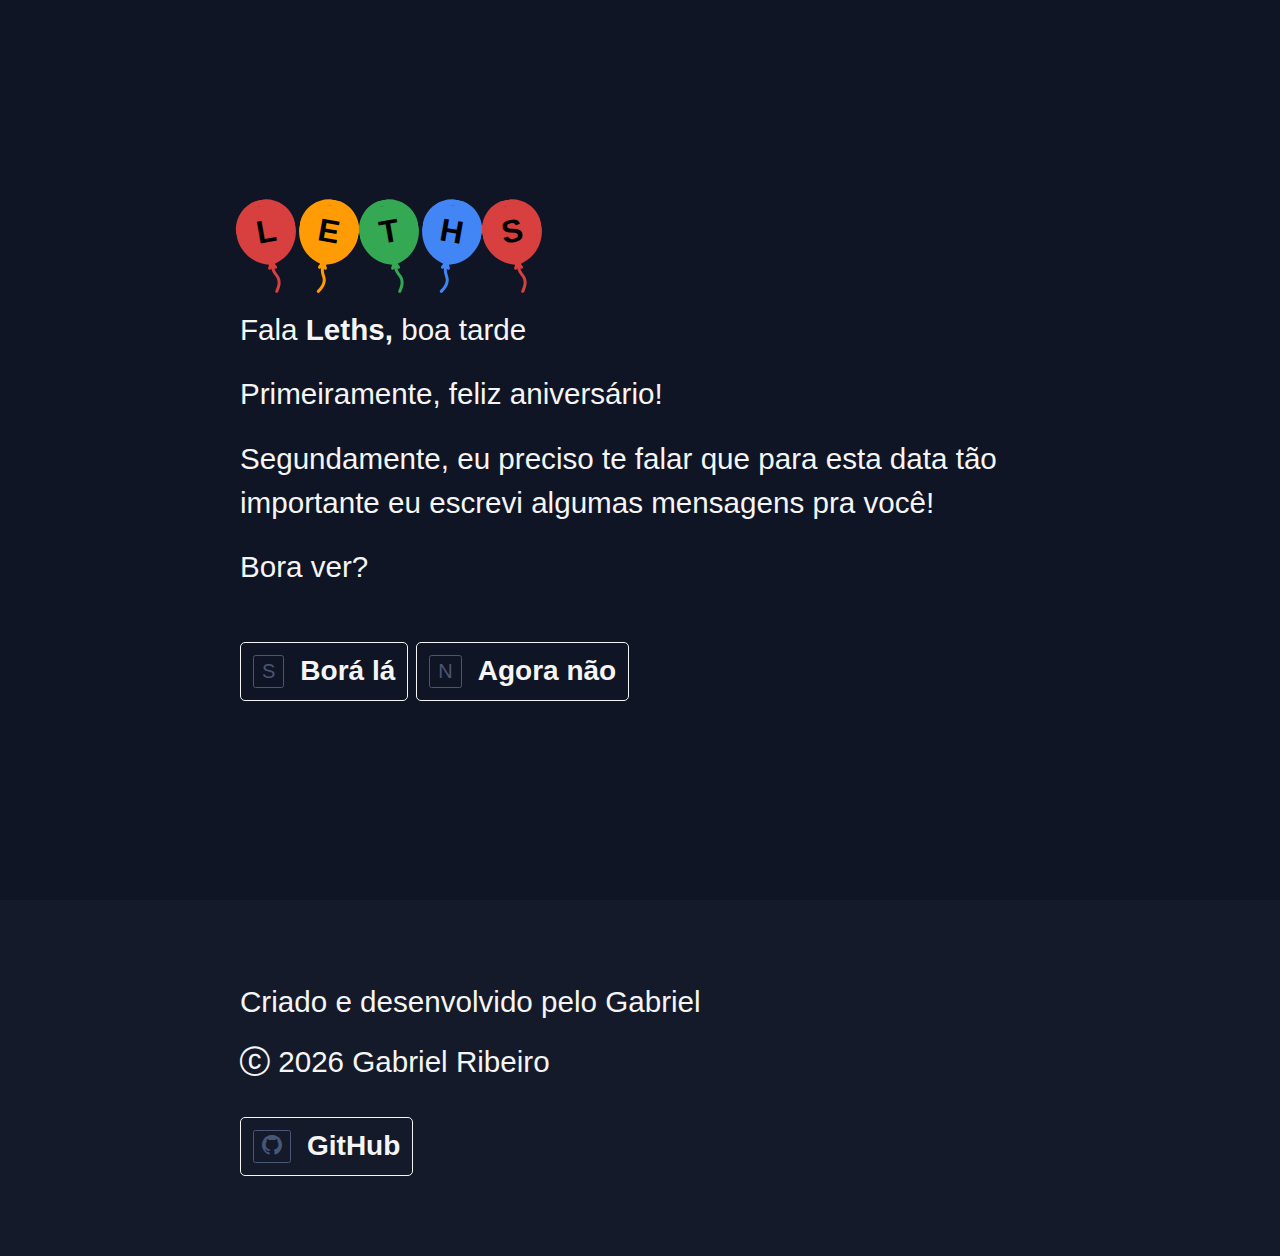
<file: leths/index.html>
<!DOCTYPE html> <html lang='pt-BR'> <head> <meta charset='UTF-8'> <meta http-equiv='X-UA-Compatible' content='IE=edge'> <meta name='viewport' content='width=device-width, initial-scale=1.0'> <meta property='og:title' content='Feliz Aniversário Leths'> <meta property='og:url' content='https://gabriersdev.github.io/birthday-message/leths/'> <meta property='og:description' content='Opa pessoinha, para esta data tão importante eu escrevi algumas mensagens pra você XD XD. Bora vê?'> <meta property='og:image' content='https://gabriersdev.github.io/birthday-message/assets/images/banner-externo.png'> <meta property='og:image:secure_url' content='https://gabriersdev.github.io/birthday-message/assets/images/banner-externo.png'> <meta property='og:image:type' content='image/png'> <meta property="og:image:width" content="800"> <meta property="og:image:height" content="600"> <meta http-equiv='Content-Security-Policy' content="default-src 'self' 'unsafe-inline'; style-src 'self' 'unsafe-inline' https://cdn.jsdelivr.net/ https://fonts.googleapis.com/; img-src *; font-src 'self' https://fonts.gstatic.com https://cdn.jsdelivr.net/; script-src 'self' 'unsafe-inline' https://cdn.jsdelivr.net/ https://code.jquery.com/ https://cdnjs.cloudflare.com/; style-src-elem 'self' 'unsafe-inline' https://cdn.jsdelivr.net/ https://fonts.googleapis.com/"><link rel='stylesheet' href='https://cdn.jsdelivr.net/npm/bootstrap-icons@1.10.3/font/bootstrap-icons.css'> <link rel='shortcut icon' href='../assets/images/favicon.svg' type='image/x-icon'> <title>Mensagem de Aniversário</title> <link rel='stylesheet' href='../assets/css/style.css'> </head> <body> <main class='principal'> </main> <footer class='rodape'> </footer> <noscript> <div class='box-no-script'> <div class='texto-pagina-centralizado-alt'> <h2 class='titulo-texto-pagina-centralizado'>Este site não funciona com o <span class='destaque-pagina-centralizado'>Javascript desabilitado</span></h2><br> <p class='label-texto-pagina-centralizado'>Muitos dos recursos usados funcionam através do Javascript e sem ele a navegabilidade e o próprio funcionamento do site são comprometidos.</p> <p class='label-texto-pagina-centralizado'>Portanto, habilite o Javascript e navegue pelo site</p><br> <button data-recarrega-pagina class='btn-principal-no-script' id='btn-redirecionar-inicio' name='btn-redirecionar-inicio'>Recarregar</button> </div> </div> </noscript><script type='module'> import { retornarIDPessoa, alterarIDPaginaApoio } from '../assets/js/util.js';alterarIDPaginaApoio(retornarIDPessoa('Leths'))</script> <script src='../assets/js/frameworks/moment.js'></script> <script src='../assets/js/frameworks/sweet-alert.js'></script><script type='module' src='../assets/js/app.js'></script></body> </html>
</file>
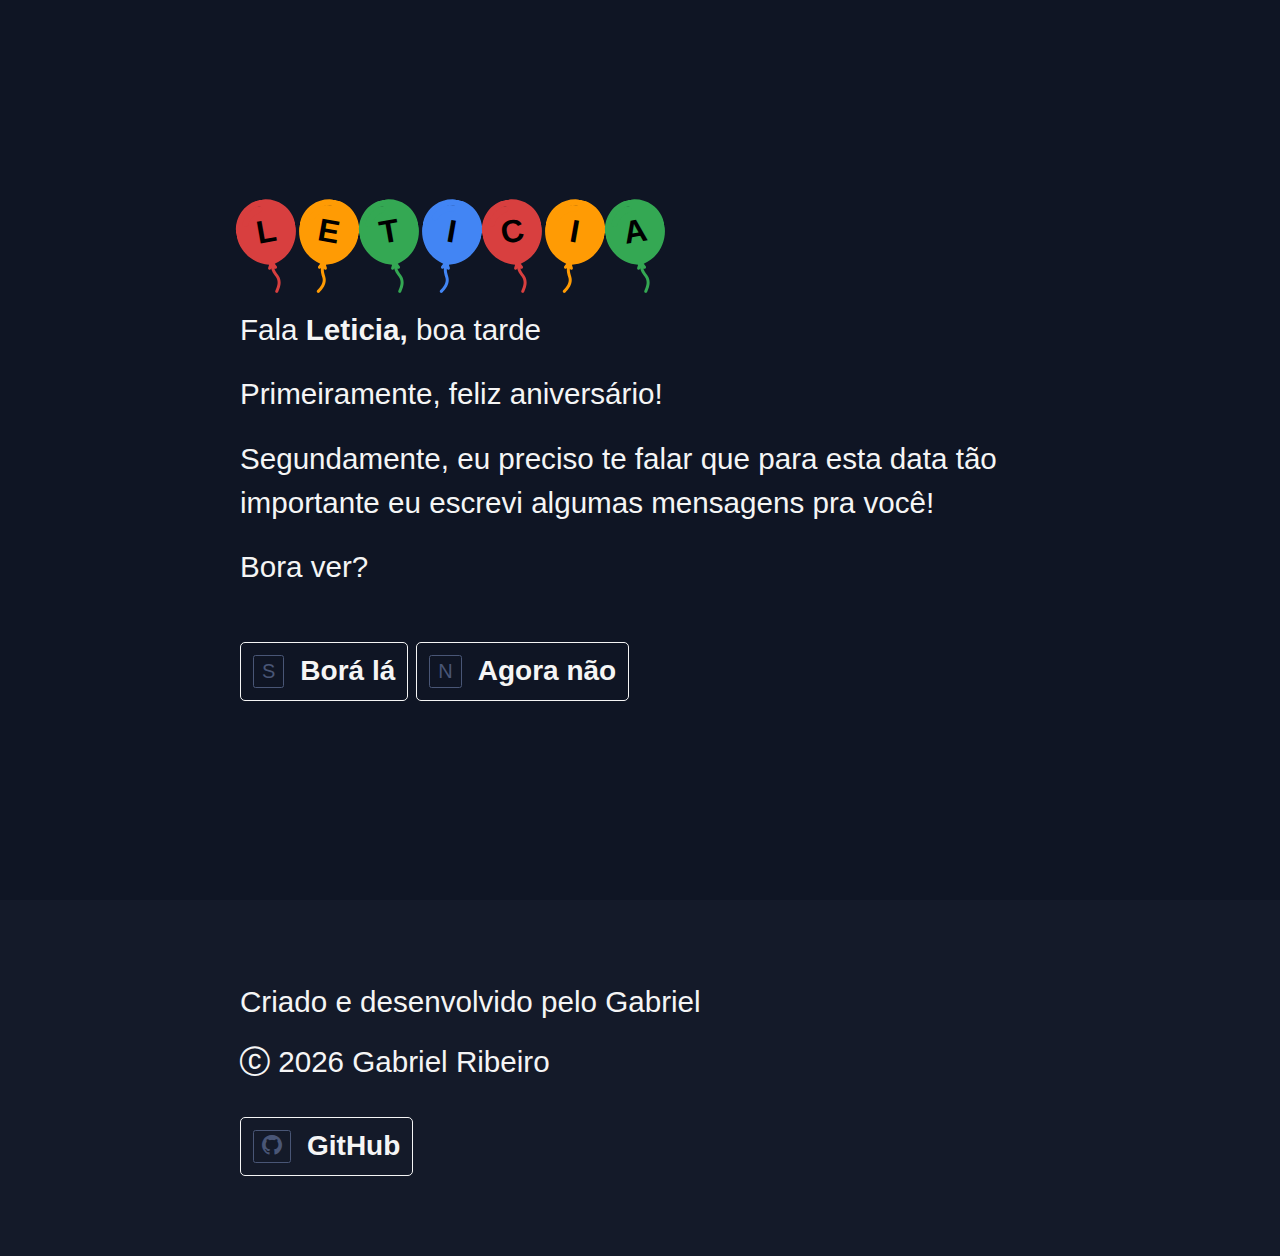
<file: leticia/index.html>
<!DOCTYPE html> <html lang='pt-BR'> <head> <meta charset='UTF-8'> <meta http-equiv='X-UA-Compatible' content='IE=edge'> <meta name='viewport' content='width=device-width, initial-scale=1.0'> <meta property='og:title' content='Feliz Aniversário Leticia'> <meta property='og:url' content='https://gabriersdev.github.io/birthday-message/leticia/'> <meta property='og:description' content='Opa pessoinha, para esta data tão importante eu escrevi algumas mensagens pra você XD XD. Bora vê?'> <meta property='og:image' content='https://gabriersdev.github.io/birthday-message/assets/images/banner-externo.png'> <meta property='og:image:secure_url' content='https://gabriersdev.github.io/birthday-message/assets/images/banner-externo.png'> <meta property='og:image:type' content='image/png'> <meta property="og:image:width" content="800"> <meta property="og:image:height" content="600"> <meta http-equiv='Content-Security-Policy' content="default-src 'self' 'unsafe-inline'; style-src 'self' 'unsafe-inline' https://cdn.jsdelivr.net/ https://fonts.googleapis.com/; img-src *; font-src 'self' https://fonts.gstatic.com https://cdn.jsdelivr.net/; script-src 'self' 'unsafe-inline' https://cdn.jsdelivr.net/ https://code.jquery.com/ https://cdnjs.cloudflare.com/; style-src-elem 'self' 'unsafe-inline' https://cdn.jsdelivr.net/ https://fonts.googleapis.com/"><link rel='stylesheet' href='https://cdn.jsdelivr.net/npm/bootstrap-icons@1.10.3/font/bootstrap-icons.css'> <link rel='shortcut icon' href='../assets/images/favicon.svg' type='image/x-icon'> <title>Mensagem de Aniversário</title> <link rel='stylesheet' href='../assets/css/style.css'> </head> <body> <main class='principal'> </main> <footer class='rodape'> </footer> <noscript> <div class='box-no-script'> <div class='texto-pagina-centralizado-alt'> <h2 class='titulo-texto-pagina-centralizado'>Este site não funciona com o <span class='destaque-pagina-centralizado'>Javascript desabilitado</span></h2><br> <p class='label-texto-pagina-centralizado'>Muitos dos recursos usados funcionam através do Javascript e sem ele a navegabilidade e o próprio funcionamento do site são comprometidos.</p> <p class='label-texto-pagina-centralizado'>Portanto, habilite o Javascript e navegue pelo site</p><br> <button data-recarrega-pagina class='btn-principal-no-script' id='btn-redirecionar-inicio' name='btn-redirecionar-inicio'>Recarregar</button> </div> </div> </noscript><script type='module'> import { retornarIDPessoa, alterarIDPaginaApoio } from '../assets/js/util.js';alterarIDPaginaApoio(retornarIDPessoa('Leticia'))</script> <script src='../assets/js/frameworks/moment.js'></script> <script src='../assets/js/frameworks/sweet-alert.js'></script><script type='module' src='../assets/js/app.js'></script></body> </html>
</file>
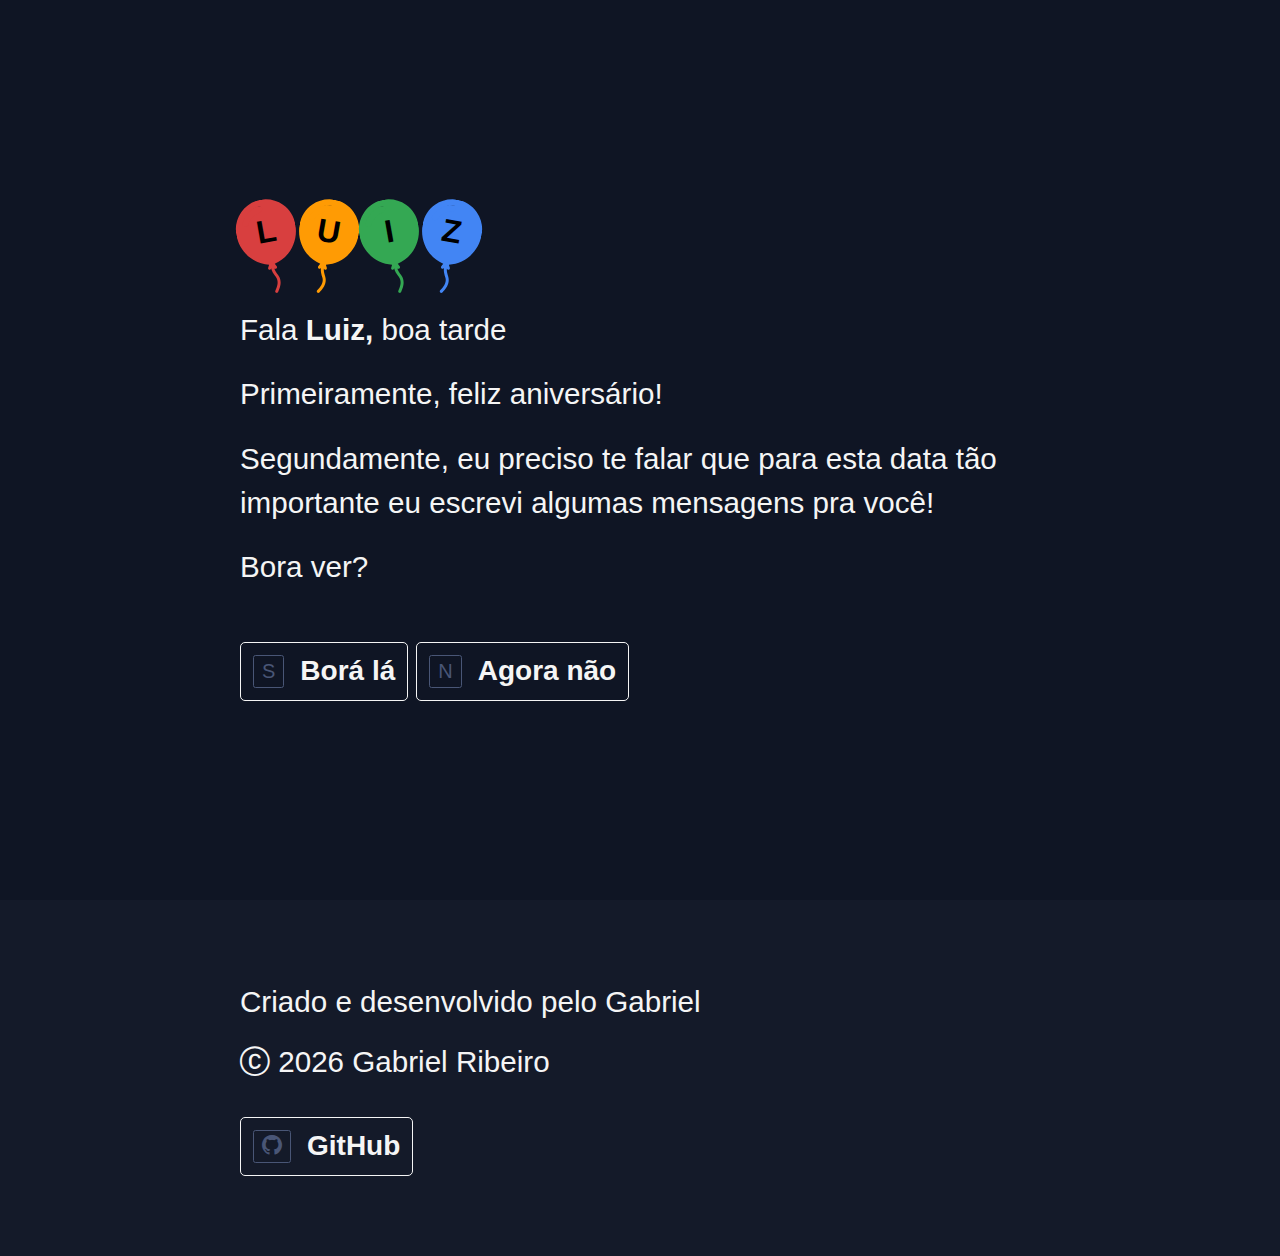
<file: luiz/index.html>
<!DOCTYPE html> <html lang='pt-BR'> <head> <meta charset='UTF-8'> <meta http-equiv='X-UA-Compatible' content='IE=edge'> <meta name='viewport' content='width=device-width, initial-scale=1.0'> <meta property='og:title' content='Feliz Aniversário Luiz'> <meta property='og:url' content='https://gabriersdev.github.io/birthday-message/luiz/'> <meta property='og:description' content='Opa pessoinha, para esta data tão importante eu escrevi algumas mensagens pra você XD XD. Bora vê?'> <meta property='og:image' content='https://gabriersdev.github.io/birthday-message/assets/images/banner-externo.png'> <meta property='og:image:secure_url' content='https://gabriersdev.github.io/birthday-message/assets/images/banner-externo.png'> <meta property='og:image:type' content='image/png'> <meta property="og:image:width" content="800"> <meta property="og:image:height" content="600"> <meta http-equiv='Content-Security-Policy' content="default-src 'self' 'unsafe-inline'; style-src 'self' 'unsafe-inline' https://cdn.jsdelivr.net/ https://fonts.googleapis.com/; img-src *; font-src 'self' https://fonts.gstatic.com https://cdn.jsdelivr.net/; script-src 'self' 'unsafe-inline' https://cdn.jsdelivr.net/ https://code.jquery.com/ https://cdnjs.cloudflare.com/; style-src-elem 'self' 'unsafe-inline' https://cdn.jsdelivr.net/ https://fonts.googleapis.com/"><link rel='stylesheet' href='https://cdn.jsdelivr.net/npm/bootstrap-icons@1.10.3/font/bootstrap-icons.css'> <link rel='shortcut icon' href='../assets/images/favicon.svg' type='image/x-icon'> <title>Mensagem de Aniversário</title> <link rel='stylesheet' href='../assets/css/style.css'> </head> <body> <main class='principal'> </main> <footer class='rodape'> </footer> <noscript> <div class='box-no-script'> <div class='texto-pagina-centralizado-alt'> <h2 class='titulo-texto-pagina-centralizado'>Este site não funciona com o <span class='destaque-pagina-centralizado'>Javascript desabilitado</span></h2><br> <p class='label-texto-pagina-centralizado'>Muitos dos recursos usados funcionam através do Javascript e sem ele a navegabilidade e o próprio funcionamento do site são comprometidos.</p> <p class='label-texto-pagina-centralizado'>Portanto, habilite o Javascript e navegue pelo site</p><br> <button data-recarrega-pagina class='btn-principal-no-script' id='btn-redirecionar-inicio' name='btn-redirecionar-inicio'>Recarregar</button> </div> </div> </noscript><script type='module'> import { retornarIDPessoa, alterarIDPaginaApoio } from '../assets/js/util.js';alterarIDPaginaApoio(retornarIDPessoa('Luiz'))</script> <script src='../assets/js/frameworks/moment.js'></script> <script src='../assets/js/frameworks/sweet-alert.js'></script><script type='module' src='../assets/js/app.js'></script></body> </html>
</file>
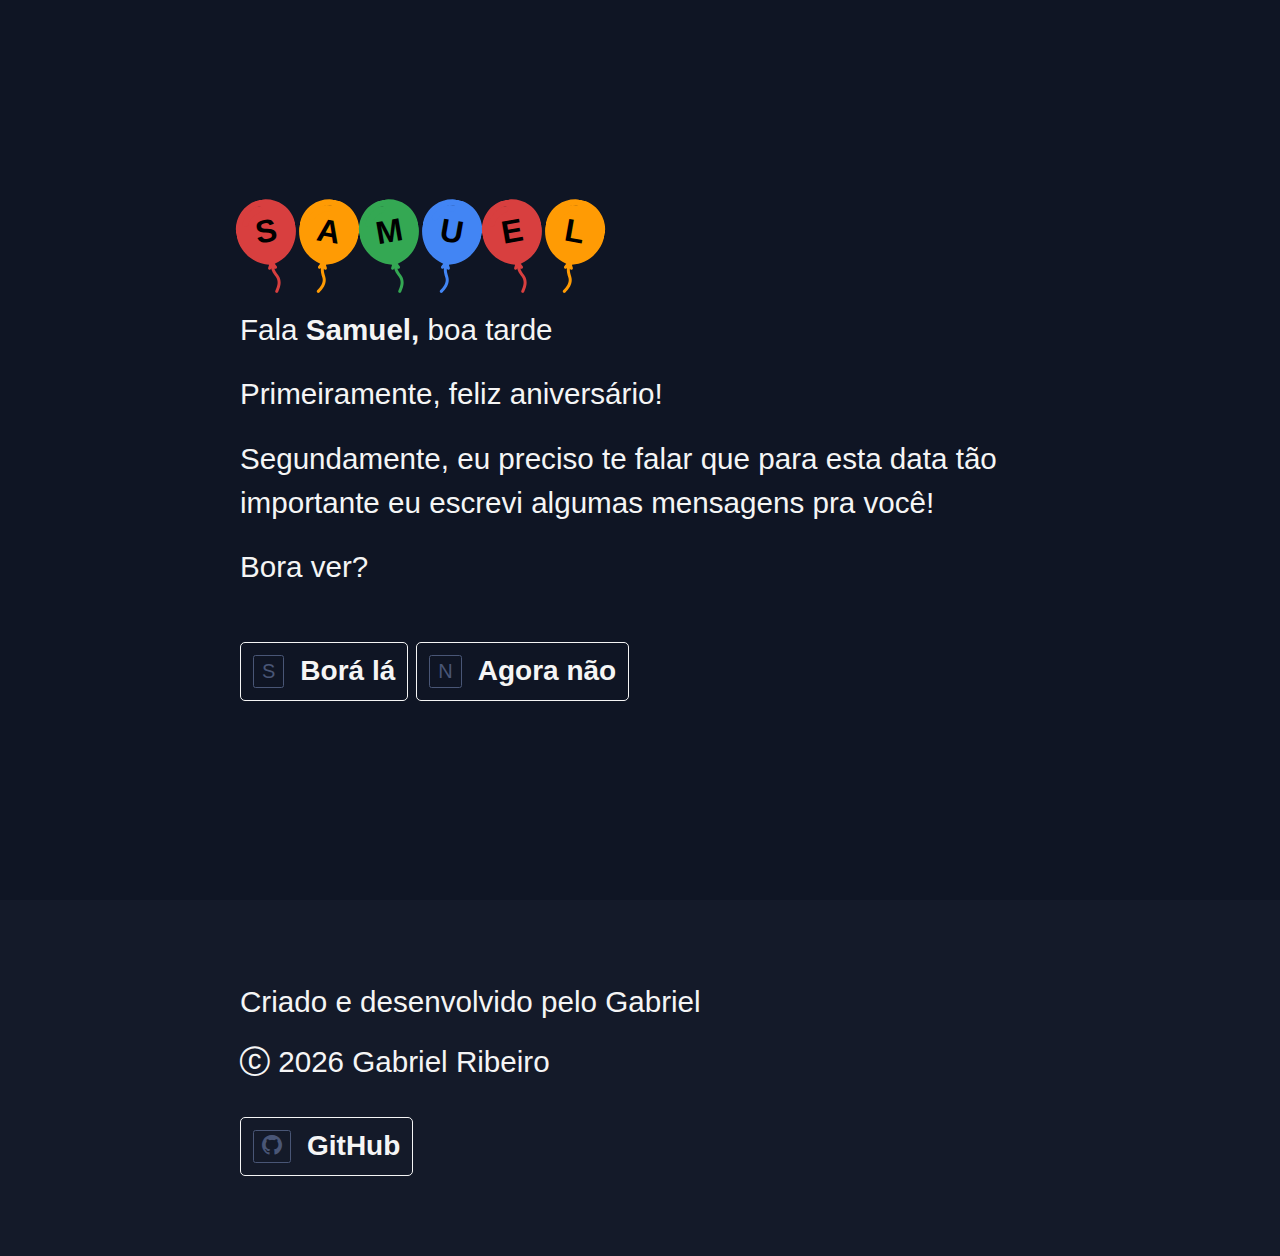
<file: samuel/index.html>
<!DOCTYPE html> <html lang='pt-BR'> <head> <meta charset='UTF-8'> <meta http-equiv='X-UA-Compatible' content='IE=edge'> <meta name='viewport' content='width=device-width, initial-scale=1.0'> <meta property='og:title' content='Feliz Aniversário Samuel'> <meta property='og:url' content='https://gabriersdev.github.io/birthday-message/samuel/'> <meta property='og:description' content='Opa pessoinha, para esta data tão importante eu escrevi algumas mensagens pra você XD XD. Bora vê?'> <meta property='og:image' content='https://gabriersdev.github.io/birthday-message/assets/images/banner-externo.png'> <meta property='og:image:secure_url' content='https://gabriersdev.github.io/birthday-message/assets/images/banner-externo.png'> <meta property='og:image:type' content='image/png'> <meta property='og:image:width' content='400'> <meta property='og:image:height' content='300'> <meta http-equiv='Content-Security-Policy' content="default-src 'self' 'unsafe-inline'; style-src 'self' 'unsafe-inline' https://cdn.jsdelivr.net/ https://fonts.googleapis.com/; img-src *; font-src 'self' https://fonts.gstatic.com https://cdn.jsdelivr.net/; script-src 'self' 'unsafe-inline' https://cdn.jsdelivr.net/ https://code.jquery.com/ https://cdnjs.cloudflare.com/; style-src-elem 'self' 'unsafe-inline' https://cdn.jsdelivr.net/ https://fonts.googleapis.com/"><link rel='stylesheet' href='https://cdn.jsdelivr.net/npm/bootstrap-icons@1.10.3/font/bootstrap-icons.css'> <link rel='shortcut icon' href='../assets/images/favicon.svg' type='image/x-icon'> <title>Mensagem de Aniversário</title> <link rel='stylesheet' href='../assets/css/style.css'> </head> <body> <main class='principal'> </main> <footer class='rodape'> </footer> <noscript> <div class='box-no-script'> <div class='texto-pagina-centralizado-alt'> <h2 class='titulo-texto-pagina-centralizado'>Este site não funciona com o <span class='destaque-pagina-centralizado'>Javascript desabilitado</span></h2><br> <p class='label-texto-pagina-centralizado'>Muitos dos recursos usados funcionam através do Javascript e sem ele a navegabilidade e o próprio funcionamento do site são comprometidos.</p> <p class='label-texto-pagina-centralizado'>Portanto, habilite o Javascript e navegue pelo site</p><br> <button data-recarrega-pagina class='btn-principal-no-script' id='btn-redirecionar-inicio' name='btn-redirecionar-inicio'>Recarregar</button> </div> </div> </noscript><script type='module'> import { retornarIDPessoa, alterarIDPaginaApoio } from '../assets/js/util.js';alterarIDPaginaApoio(retornarIDPessoa('Samuel'))</script> <script src='../assets/js/frameworks/moment.js'></script> <script src='../assets/js/frameworks/sweet-alert.js'></script><script type='module' src='../assets/js/app.js'></script></body> </html>
</file>
<file: assets/css/style.css>
@import url('https://fonts.googleapis.com/css2?family=Inter+Tight:wght@300;400;500;600;700&display=swap');
@import url('https://fonts.googleapis.com/css2?family=JetBrains+Mono:wght@300&display=swap');

@import url(./reset.css);
@import url(./normalize.css);
@import url(./variaveis.css);

@import url(./elementos/no-script.css);
@import url(./elementos/secoes.css);
@import url(./elementos/botoes.css);
@import url(./elementos/baloes.css);

html{
  scroll-behavior: smooth;
}

html::-webkit-scrollbar{
  background-color: unset;
}

html::-webkit-scrollbar-thumb{
  border: none;
}

body{
  overflow: overlay;
  font-family: var(--fonte), sans-serif;
  background-color: var(--bckg-escuro);
  color: var(--txt-cor);
}

.midia{
  max-width: 100%;
}

.amarelo{
  color: var(--amarelo);
}

.roxo{
  color: var(--roxo);
}

.rubi{
  color: var(--rubi);
}

.laranja{
  color: var(--laranja);
}

.informacao-destaque{
  background-color: #263356;
  padding: 0 0.5rem;
  border-radius: 5px;
}

figure, figcaption{
  margin: 0;
  padding: 0;
}
</file>
